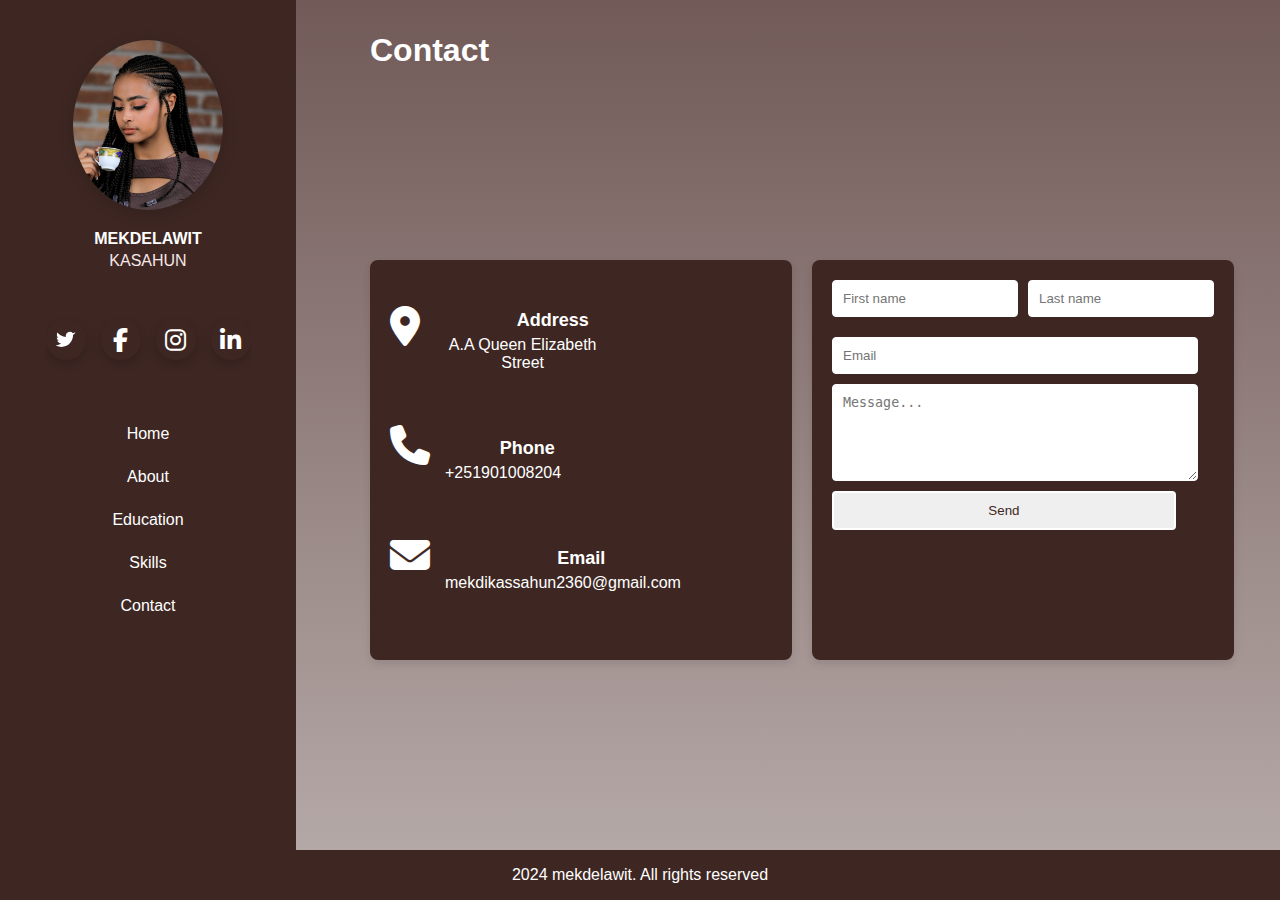
<file: contact.html>
<!DOCTYPE html>
<html lang="en">
  <head>
    <meta charset="UTF-8" />
    <meta name="viewport" content="width=device-width, initial-scale=1.0" />
    <title>Mekdelawit Kassahun</title>
    <link
      href="https://cdnjs.cloudflare.com/ajax/libs/font-awesome/5.15.4/css/all.min.css"
      rel="stylesheet"
    />
    <link
      href="https://cdnjs.cloudflare.com/ajax/libs/font-awesome/6.5.1/css/all.min.css"
      rel="stylesheet"
    />

    <link rel="stylesheet" href="css/contact.css" />
  </head>
  <body>
    <!-- Header Section -->
    <header>
      <div class="menu-icon" onclick="toggleMenu()">&#9776;</div>
      <div class="sidebar">
        <div class="profile-card">
          <img
            src="images/mekdelawit.JPG"
            alt="Profile Picture"
            class="profile-image"
          />
          <h2 class="name">MEKDELAWIT</h2>
          <p class="title">KASAHUN</p>

          <div class="social-links">
            <a
              href="https://x.com/Mekdelawit94482?t=7dlkMB_555irTnZ4sahJRQ&s=09"
              target="_blank"
            >
              <svg
                xmlns="http://www.w3.org/2000/svg"
                width="20"
                height="20"
                viewBox="0 0 24 24"
                fill="currentColor"
              >
                <path
                  d="M24 4.557c-.883.392-1.83.656-2.828.775a4.93 4.93 0 0 0 2.165-2.723c-.95.555-2 .959-3.127 1.184a4.916 4.916 0 0 0-8.384 4.482c-4.083-.205-7.699-2.16-10.124-5.134a4.822 4.822 0 0 0-.666 2.475c0 1.708.87 3.215 2.188 4.096a4.9 4.9 0 0 1-2.229-.616c-.054 1.609 1.13 3.118 2.797 3.444a4.935 4.935 0 0 1-2.224.084c.63 1.966 2.445 3.397 4.6 3.437a9.868 9.868 0 0 1-6.102 2.104c-.396 0-.787-.023-1.17-.067a13.963 13.963 0 0 0 7.548 2.212c9.055 0 14.01-7.496 14.01-13.986 0-.21-.005-.42-.014-.63A10.025 10.025 0 0 0 24 4.557z"
                />
              </svg>
            </a>
            <a
              href="https://www.facebook.com/profile.php?id=100091727241203"
              target="_blank"
              ><i class="fab fa-facebook-f"></i
            ></a>
            <a
              href="https://www.instagram.com/_mekdikassahun_?igsh=MWJpOWY5c3RpOHF4NQ=="
              target="_blank"
              ><i class="fab fa-instagram"></i
            ></a>
            <a
              href="https://www.linkedin.com/in/mekdelawit-kassahun-nahusenai-25361b29a?utm_source=share&utm_campaign=share_via&utm_content=profile&utm_medium=android_app"
              target="_blank"
              ><i class="fab fa-linkedin-in"></i
            ></a>
          </div>
        </div>

        <nav class="sidebar-nav">
          <ul>
            <li><a href="index.html">Home</a></li>
            <li><a href="about.html">About</a></li>
            <li><a href="education.html">Education</a></li>
            <li><a href="skills.html">Skills</a></li>
            <li><a href="contact.html">Contact</a></li>
          </ul>
        </nav>
      </div>

    <div class="main-content">
      <div class="contact-container">
        <div class="contact-page">
          <h2>Contact</h2>
          <div class="icon">
            <i class="fas fa-map-marker-alt"></i>
            <div>
              <p class="label">Address</p>
              <p>A.A Queen Elizabeth Street</p>
            </div>
          </div>
          <br />
          <br />
          <div class="icon">
            <i class="fas fa-phone"></i>
            <div>
              <p class="label">Phone</p>
              <p>+251901008204</p>
            </div>
          </div>
          <br />
          <br />
          <div class="icon">
            <i class="fas fa-envelope"></i>
            <div>
              <p class="label">Email</p>
              <p>mekdikassahun2360@gmail.com</p>
            </div>
          </div>
        </div>

        <div class="contact-form">
          <form id="contactForm" onsubmit="showPopup(event)">
            <div class="form-group">
              <input type="text" placeholder="First name" required />
              <input type="text" placeholder="Last name" required />
            </div>
            <input type="email" placeholder="Email" required />
            <textarea placeholder="Message..." rows="5" required></textarea>
            <button type="submit">Send</button>
          </form>
        </div>
      </div>
    </div>

    <!-- Success Popup -->
    <div id="popupMessage" class="popup">
      <div class="popup-content">
        <p>Message Sent Successfully!</p>
        <button onclick="closePopup()">Close</button>
      </div>
    </div>
    <footer>
  <p>2024 mekdelawit. All rights reserved</p>
    </footer> 
    </header>


    </header>

    <script>
      function toggleMenu() {
        const sidebar = document.querySelector(".sidebar");
        sidebar.classList.toggle("active");
      }

      function showPopup(event) {
        event.preventDefault(); // Prevent the form from submitting
        const popup = document.getElementById("popupMessage");
        popup.style.display = "block";
      }

      function closePopup() {
        const popup = document.getElementById("popupMessage");
        popup.style.display = "none";
      }
    </script>

    <style>
      .popup {
        display: none;
        position: fixed;
        top: 0;
        left: 0;
        width: 20%;
        height: 5%;
        background-color: #3e2723;
        justify-content: center;
        align-items: center;
        margin-top: 300px;
        margin-left: 900px;
      }

      .popup-content {
        background-color: rgb(255, 253, 253);
        padding: 20px;
        border-radius: 5px;
        text-align: center;
        color: #3e2723;
      }

      .popup button {
        margin-top: 10px;
        padding: 10px 20px;
        border: none;
        background-color: #3e2723;
        color: white;
        cursor: pointer;
        border-radius: 5px;
      }

      /* Mobile View */
      @media (max-width: 768px) {
        .popup {
          width: 80%;
          height: auto;
          margin-left: 10%;
          margin-top: 150px;
        }

        .popup-content {
          padding: 15px;
          font-size: 14px;
        }

        .popup button {
          padding: 8px 16px;
        }
      }

      /* Extra small screens (portrait phones, less than 480px) */
      @media (max-width: 480px) {
        .popup {
          width: 90%;
          margin-left: 5%;
          margin-top: 400px;
        }

        .popup-content {
          padding: 10px;
          font-size: 12px;
        }

        .popup button {
          padding: 6px 14px;
        }
      }
    </style>
  </body>
</html>
</file>
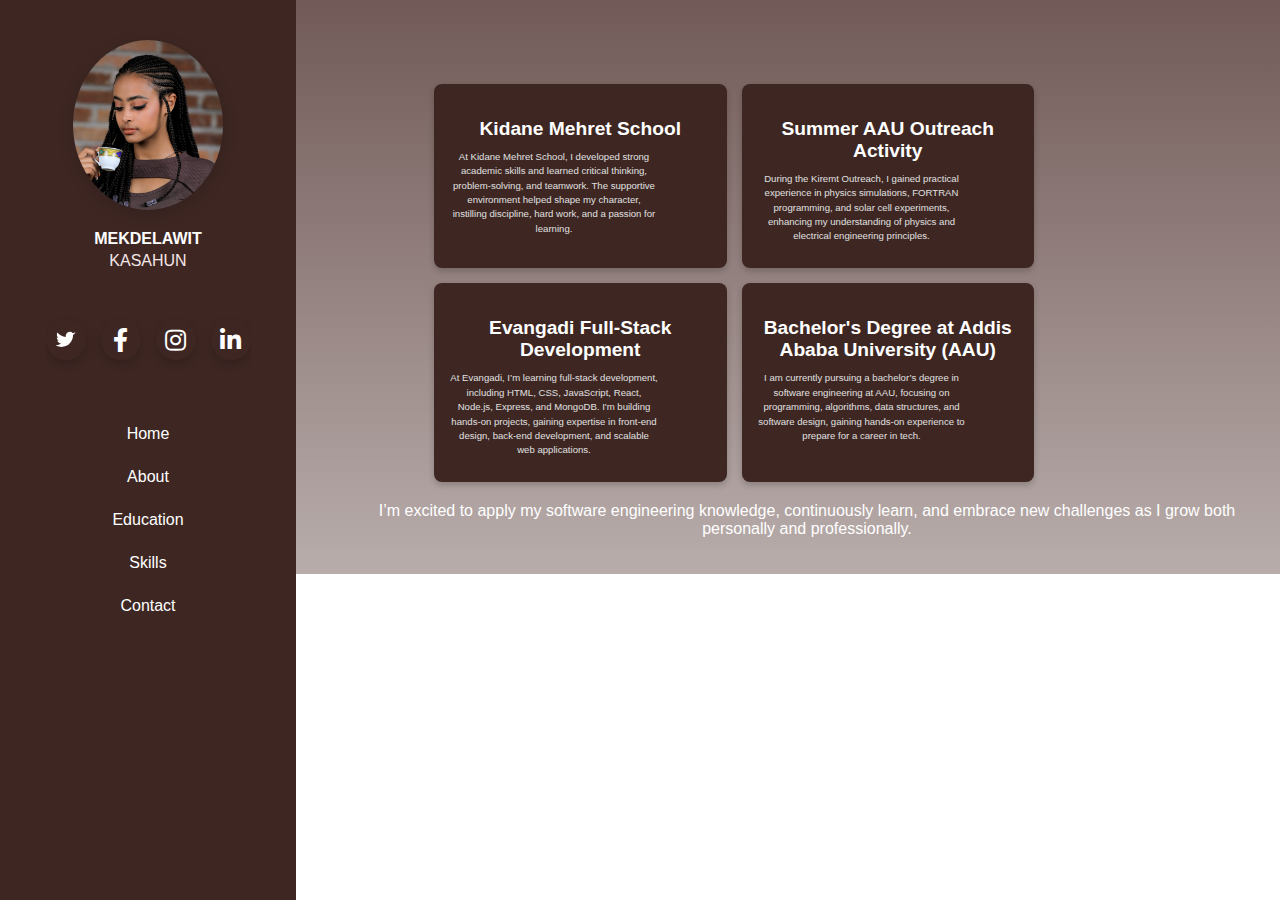
<file: education.html>
<!DOCTYPE html>
<html lang="en">
  <head>
    <meta charset="UTF-8" />
    <meta name="viewport" content="width=device-width, initial-scale=1.0" />
    <title>Mekdelawit Kassahun</title>
    <link
      href="https://cdnjs.cloudflare.com/ajax/libs/font-awesome/5.15.4/css/all.min.css"
      rel="stylesheet"
    />
    <link rel="stylesheet" href="css/education.css" />
  </head>
  <body>
    <!-- Header Section -->
    <header>
      <div class="menu-icon" onclick="toggleMenu()">&#9776;</div>
      <div class="sidebar">
        <div class="profile-card">
          <img
            src="images/mekdelawit.JPG"
            alt="Profile Picture"
            class="profile-image"
          />
          <h2 class="name">MEKDELAWIT</h2>
          <p class="title">KASAHUN</p>

          <div class="social-links">
            <a
              href="https://x.com/Mekdelawit94482?t=7dlkMB_555irTnZ4sahJRQ&s=09"
              target="_blank"
              target="_blank"
            >
              <svg
                xmlns="http://www.w3.org/2000/svg"
                width="20"
                height="20"
                viewBox="0 0 24 24"
                fill="currentColor"
              >
                <path
                  d="M24 4.557c-.883.392-1.83.656-2.828.775a4.93 4.93 0 0 0 2.165-2.723c-.95.555-2 .959-3.127 1.184a4.916 4.916 0 0 0-8.384 4.482c-4.083-.205-7.699-2.16-10.124-5.134a4.822 4.822 0 0 0-.666 2.475c0 1.708.87 3.215 2.188 4.096a4.9 4.9 0 0 1-2.229-.616c-.054 1.609 1.13 3.118 2.797 3.444a4.935 4.935 0 0 1-2.224.084c.63 1.966 2.445 3.397 4.6 3.437a9.868 9.868 0 0 1-6.102 2.104c-.396 0-.787-.023-1.17-.067a13.963 13.963 0 0 0 7.548 2.212c9.055 0 14.01-7.496 14.01-13.986 0-.21-.005-.42-.014-.63A10.025 10.025 0 0 0 24 4.557z"
                />
              </svg>
            </a>
            <a
              href="https://www.facebook.com/profile.php?id=100091727241203"
              target="_blank"
              target="_blank"
              ><i class="fab fa-facebook-f"></i
            ></a>
            <a
              href="https://www.instagram.com/_mekdikassahun_?igsh=MWJpOWY5c3RpOHF4NQ=="
              target="_blank"
              ><i class="fab fa-instagram"></i
            ></a>
            <a
              href="https://www.linkedin.com/in/mekdelawit-kassahun-nahusenai-25361b29a?utm_source=share&utm_campaign=share_via&utm_content=profile&utm_medium=android_app"
              target="_blank"
              ><i class="fab fa-linkedin-in"></i
            ></a>
          </div>
        </div>

        <nav class="sidebar-nav">
          <ul>
            <li><a href="index.html">Home</a></li>
            <li><a href="about.html">About</a></li>
            <li><a href="education.html">Education</a></li>
            <li><a href="skills.html">Skills</a></li>
            <li><a href="contact.html">Contact</a></li>
          </ul>
        </nav>
      </div>

      <div class="main-content">
        <h2>Education</h2>

        <div class="education-page">
          <div class="education-card">
            <h3>Kidane Mehret School</h3>
            <p>
              At Kidane Mehret School, I developed strong academic skills and
              learned critical thinking, problem-solving, and teamwork. The
              supportive environment helped shape my character, instilling
              discipline, hard work, and a passion for learning.
            </p>
          </div>

          <div class="education-card">
            <h3>Summer AAU Outreach Activity</h3>
            <p>
              During the Kiremt Outreach, I gained practical experience in
              physics simulations, FORTRAN programming, and solar cell
              experiments, enhancing my understanding of physics and electrical
              engineering principles.
            </p>
          </div>

          <div class="education-card">
            <h3>Evangadi Full-Stack Development</h3>
            <p>
              At Evangadi, I’m learning full-stack development, including HTML,
              CSS, JavaScript, React, Node.js, Express, and MongoDB. I'm
              building hands-on projects, gaining expertise in front-end design,
              back-end development, and scalable web applications.
            </p>
          </div>

          <div class="education-card">
            <h3>Bachelor's Degree at Addis Ababa University (AAU)</h3>
            <p>
              I am currently pursuing a bachelor’s degree in software
              engineering at AAU, focusing on programming, algorithms, data
              structures, and software design, gaining hands-on experience to
              prepare for a career in tech.
            </p>
          </div>
        </div>

        <p class="education-summary">
          I’m excited to apply my software engineering knowledge, continuously
          learn, and embrace new challenges as I grow both personally and
          professionally.
        </p>
      </div>
    </header>

    <script>
      function toggleMenu() {
        const sidebar = document.querySelector(".sidebar");
        sidebar.classList.toggle("active");
      }
    </script>
  </body>
</html>
</file>
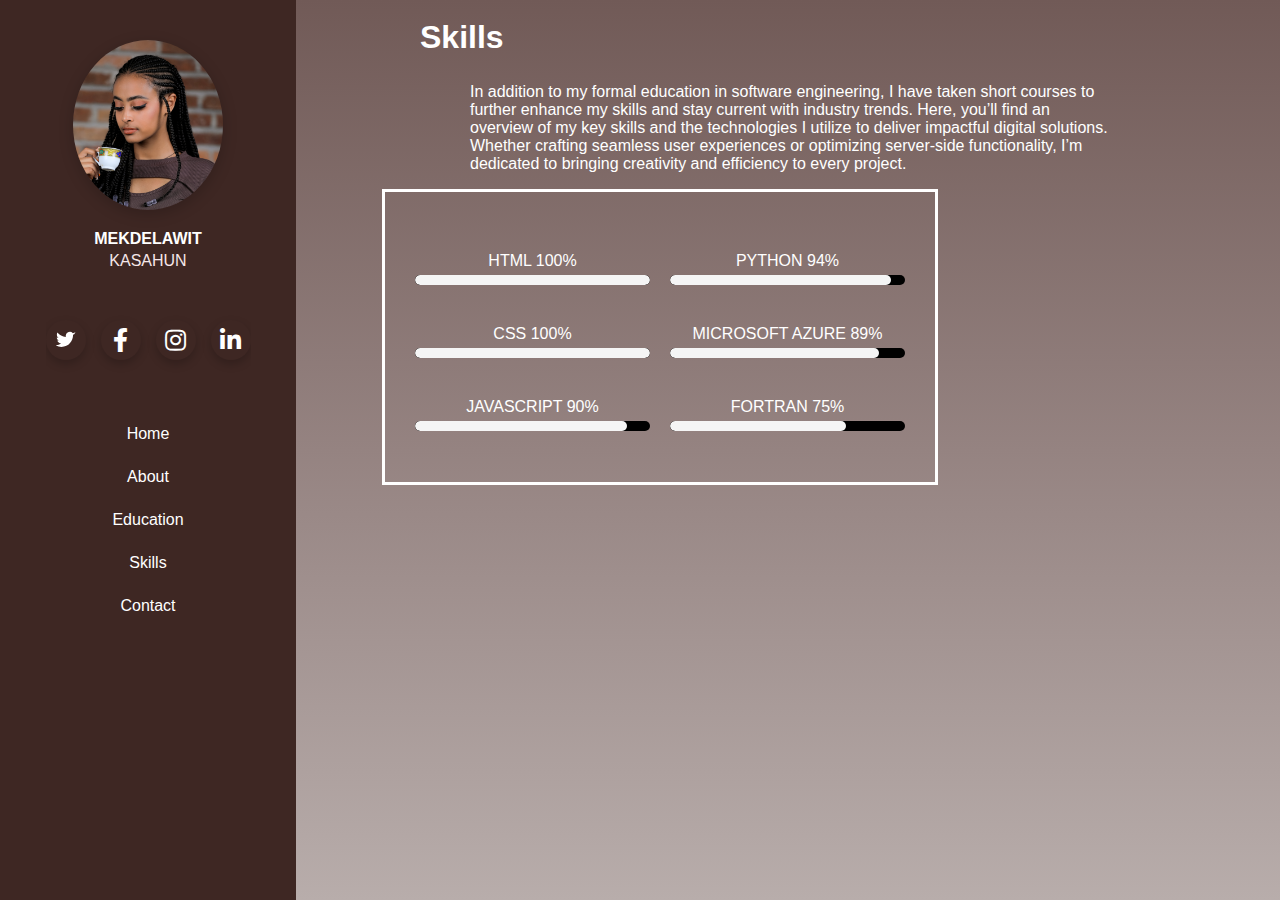
<file: skills.html>
<!DOCTYPE html>
<html lang="en">
  <head>
    <meta charset="UTF-8" />
    <meta name="viewport" content="width=device-width, initial-scale=1.0" />
    <title>Mekdelawit Kassahun</title>
    <link
      href="https://cdnjs.cloudflare.com/ajax/libs/font-awesome/5.15.4/css/all.min.css"
      rel="stylesheet"
    />
    <link rel="stylesheet" href="css/skills.css" />
  </head>
  <body>
    <!-- Header Section -->
    <header>
      <div class="menu-icon" onclick="toggleMenu()">&#9776;</div>
      <div class="sidebar">
        <div class="profile-card">
          <img
            src="images/mekdelawit.JPG"
            alt="Profile Picture"
            class="profile-image"
          />
          <h2 class="name">MEKDELAWIT</h2>
          <p class="title">KASAHUN</p>

          <div class="social-links">
            <a
              href="https://x.com/Mekdelawit94482?t=7dlkMB_555irTnZ4sahJRQ&s=09"
              target="_blank"
              target="_blank"
            >
              <svg
                xmlns="http://www.w3.org/2000/svg"
                width="20"
                height="20"
                viewBox="0 0 24 24"
                fill="currentColor"
              >
                <path
                  d="M24 4.557c-.883.392-1.83.656-2.828.775a4.93 4.93 0 0 0 2.165-2.723c-.95.555-2 .959-3.127 1.184a4.916 4.916 0 0 0-8.384 4.482c-4.083-.205-7.699-2.16-10.124-5.134a4.822 4.822 0 0 0-.666 2.475c0 1.708.87 3.215 2.188 4.096a4.9 4.9 0 0 1-2.229-.616c-.054 1.609 1.13 3.118 2.797 3.444a4.935 4.935 0 0 1-2.224.084c.63 1.966 2.445 3.397 4.6 3.437a9.868 9.868 0 0 1-6.102 2.104c-.396 0-.787-.023-1.17-.067a13.963 13.963 0 0 0 7.548 2.212c9.055 0 14.01-7.496 14.01-13.986 0-.21-.005-.42-.014-.63A10.025 10.025 0 0 0 24 4.557z"
                />
              </svg>
            </a>
            <a
              href="https://www.facebook.com/profile.php?id=100091727241203"
              target="_blank"
              target="_blank"
              ><i class="fab fa-facebook-f"></i
            ></a>
            <a
              href="https://www.instagram.com/_mekdikassahun_?igsh=MWJpOWY5c3RpOHF4NQ=="
              target="_blank"
              ><i class="fab fa-instagram"></i
            ></a>
            <a
              href="https://www.linkedin.com/in/mekdelawit-kassahun-nahusenai-25361b29a?utm_source=share&utm_campaign=share_via&utm_content=profile&utm_medium=android_app"
              target="_blank"
              ><i class="fab fa-linkedin-in"></i
            ></a>
          </div>
        </div>

        <nav class="sidebar-nav">
          <ul>
            <li><a href="index.html">Home</a></li>
            <li><a href="about.html">About</a></li>
            <li><a href="education.html">Education</a></li>
            <li><a href="skills.html">Skills</a></li>
            <li><a href="contact.html">Contact</a></li>
          </ul>
        </nav>
      </div>

      <div class="main-content">
        <h2>Skills</h2>
        <p class="skil-p">
          In addition to my formal education in software engineering, I have
          taken short courses to further enhance my skills and stay current with
          industry trends. Here, you’ll find an overview of my key skills and
          the technologies I utilize to deliver impactful digital solutions.
          Whether crafting seamless user experiences or optimizing server-side
          functionality, I’m dedicated to bringing creativity and efficiency to
          every project.
        </p>

        <div class="skills-container">
          <div class="skills-column">
            <div class="skill">
              <span class="skill-name">HTML</span>
              <span class="percentage">100%</span>
              <div class="skill-bar">
                <div class="skill-progress" style="width: 100%"></div>
              </div>
            </div>
            <div class="skill">
              <span class="skill-name">CSS</span>
              <span class="percentage">100%</span>

              <div class="skill-bar">
                <div class="skill-progress" style="width: 100%"></div>
              </div>
            </div>
            <div class="skill">
              <span class="skill-name">JAVASCRIPT</span>
              <span class="percentage">90%</span>
              <div class="skill-bar">
                <div class="skill-progress" style="width: 90%"></div>
              </div>
            </div>
          </div>

          <div class="skills-column">
            <div class="skill">
              <span class="skill-name">PYTHON</span>
              <span class="percentage">94%</span>
              <div class="skill-bar">
                <div class="skill-progress" style="width: 94%"></div>
              </div>
            </div>
            <div class="skill">
              <span class="skill-name">MICROSOFT AZURE</span>
              <span class="percentage">89%</span>
              <div class="skill-bar">
                <div class="skill-progress" style="width: 89%"></div>
              </div>
            </div>
            <div class="skill">
              <span class="skill-name">FORTRAN</span>
              <span class="percentage">75%</span>
              <div class="skill-bar">
                <div class="skill-progress" style="width: 75%"></div>
              </div>
            </div>
          </div>
        </div>
      </div>
    </header>

    <script>
      function toggleMenu() {
        const sidebar = document.querySelector(".sidebar");
        sidebar.classList.toggle("active");
      }
    </script>
  </body>
</html>
</file>
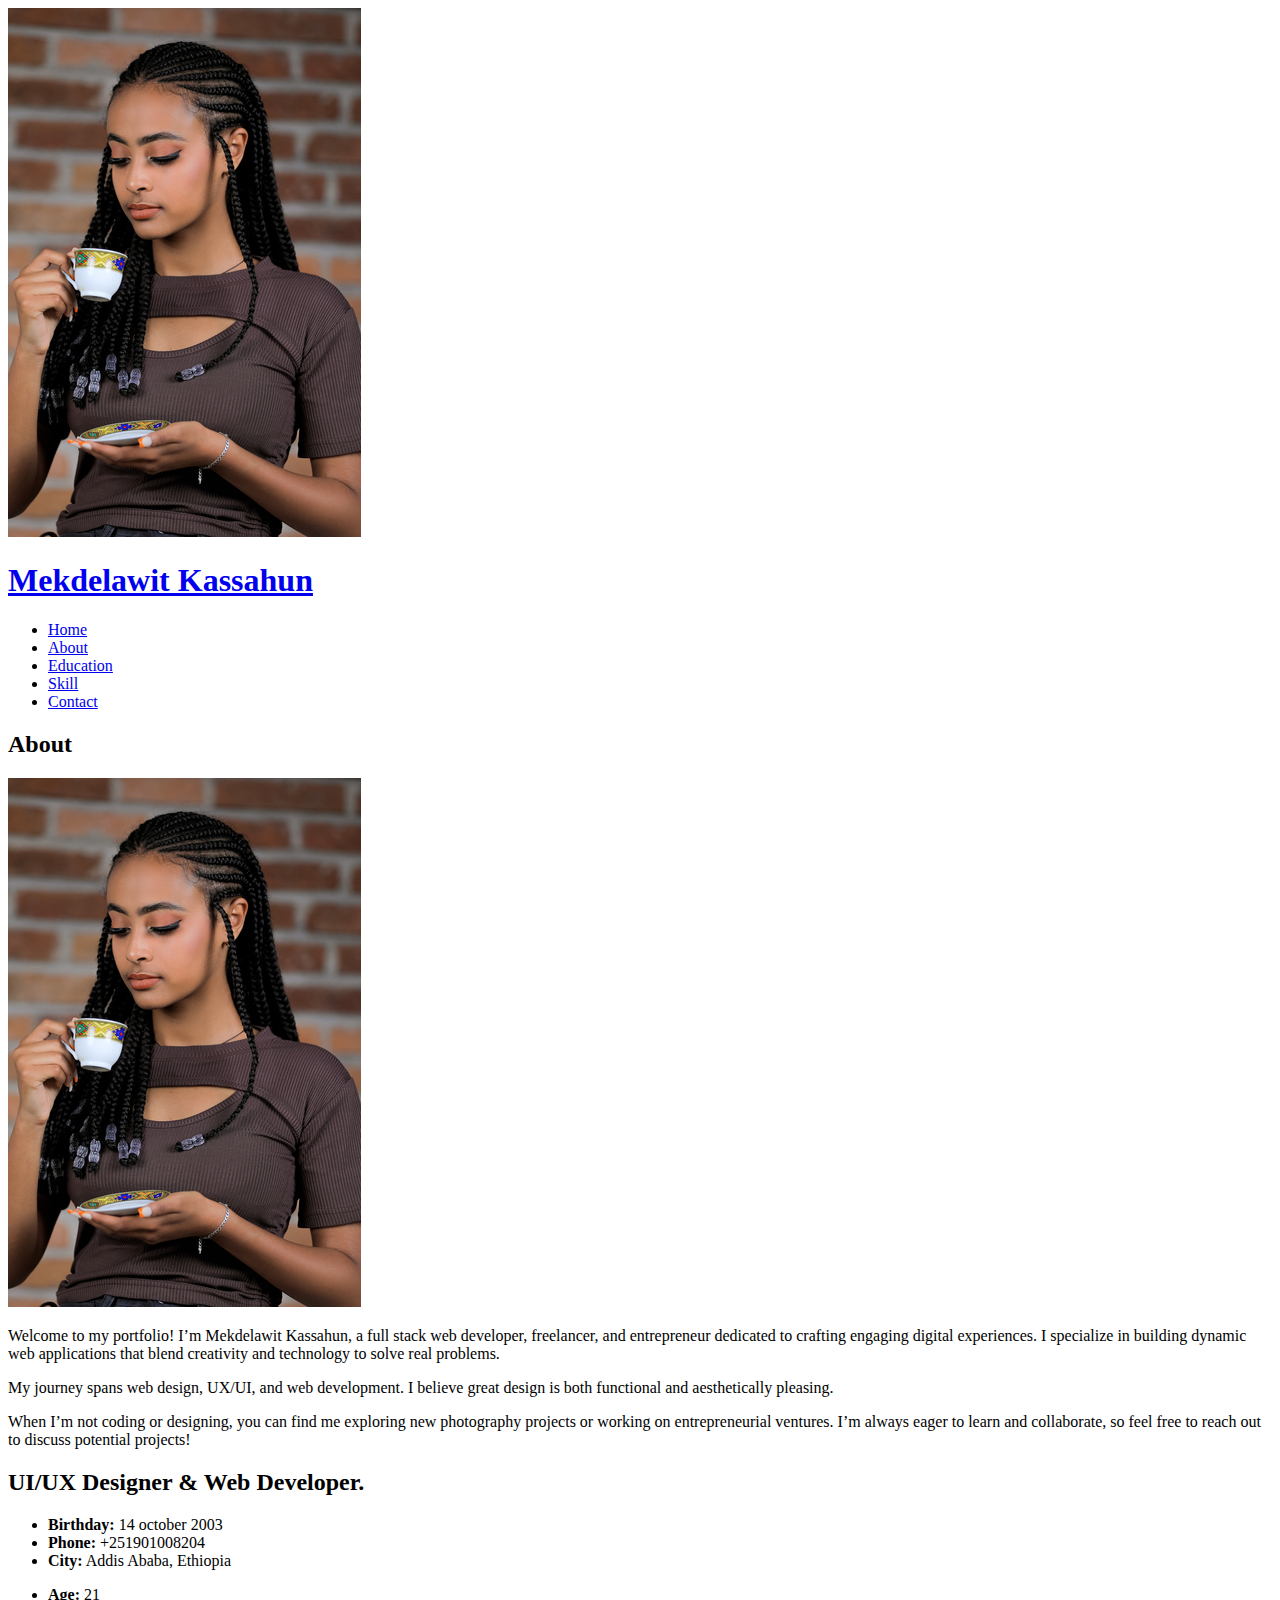
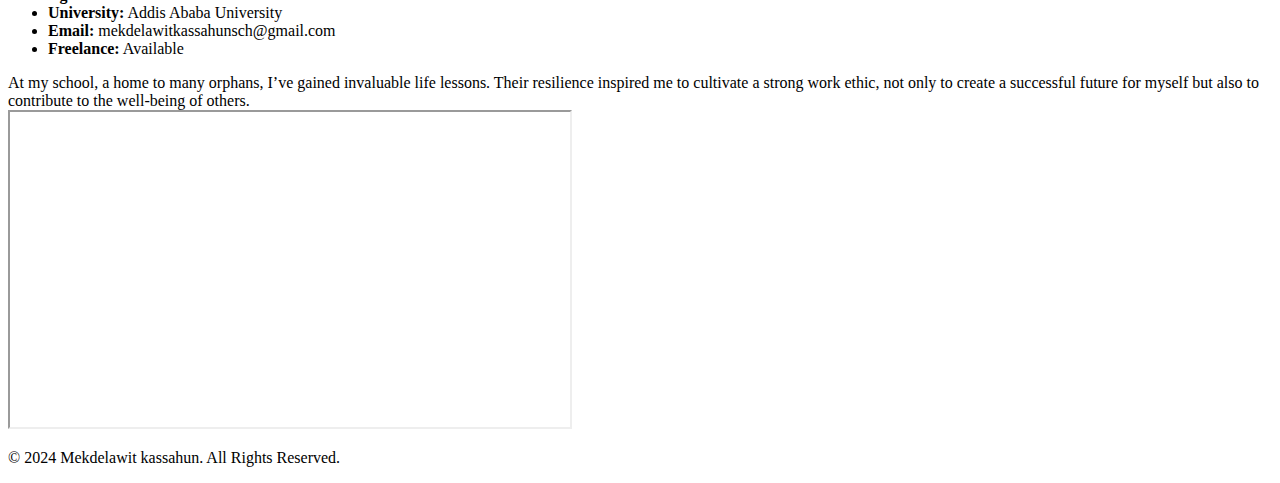
<file: src/about.html>
<!DOCTYPE html>
<html lang="en">
  <head>
    <meta charset="UTF-8" />
    <meta name="viewport" content="width=device-width, initial-scale=1.0" />
    <title>Document</title>
    <!-- Favicons -->
    <link href="assets/img/favicon.png" rel="icon" />
    <link href="assets/img/apple-touch-icon.png" rel="apple-touch-icon" />

    <!-- Fonts -->
    <link href="https://fonts.googleapis.com" rel="preconnect" />
    <link href="https://fonts.gstatic.com" rel="preconnect" crossorigin />
    <link
      href="https://fonts.googleapis.com/css2?family=Roboto:ital,wght@0,100;0,300;0,400;0,500;0,700;0,900;1,100;1,300;1,400;1,500;1,700;1,900&family=Poppins:ital,wght@0,100;0,200;0,300;0,400;0,500;0,600;0,700;0,800;0,900;1,100;1,200;1,300;1,400;1,500;1,600;1,700;1,800;1,900&family=Raleway:ital,wght@0,100;0,200;0,300;0,400;0,500;0,600;0,700;0,800;0,900;1,100;1,200;1,300;1,400;1,500;1,600;1,700;1,800;1,900&display=swap"
      rel="stylesheet"
    />
  </head>
  <body>
    <header>
      <div>
        <img src="./images/mekd2.jpg" alt="" />
      </div>

      <a href=" ">
        <h1>Mekdelawit Kassahun</h1>
      </a>

      <div>
        <a href="https://x.com/Mekdelawit94482?t=7dlkMB_555irTnZ4sahJRQ&s=09">
          <i></i>
        </a>
        <a href="https://www.facebook.com/profile.php?id=100091727241203">
          <i></i>
        </a>
        <a
          href="https://www.instagram.com/_mekdikassahun_?igsh=MWJpOWY5c3RpOHF4NQ=="
        >
          <i></i>
        </a>
        <a
          href="https://www.linkedin.com/in/mekdelawit-kassahun-nahusenai-25361b29a?utm_source=share&utm_campaign=share_via&utm_content=profile&utm_medium=android_app"
        >
          <i></i>
        </a>
      </div>

      <nav>
        <ul>
          <li>
            <a href="./home.html"><i></i>Home</a>
          </li>
          <li>
            <a href="./about.html"><i></i> About</a>
          </li>
          <li>
            <a href="./education.html"><i></i>Education</a>
          </li>
          <li>
            <a href="./skill.html"><i></i> Skill</a>
          </li>
          <li>
            <a href="./contact.html"><i></i> Contact</a>
          </li>
        </ul>
      </nav>
    </header>
    <main class="main">
      <section>
        <div>
          <h2>About</h2>
          <div>
            <img src="./images/mekd2.jpg" alt="" />
            <p>
              Welcome to my portfolio! I’m Mekdelawit Kassahun, a full stack web
              developer, freelancer, and entrepreneur dedicated to crafting
              engaging digital experiences. I specialize in building dynamic web
              applications that blend creativity and technology to solve real
              problems.
            </p>
            <p>
              My journey spans web design, UX/UI, and web development. I believe
              great design is both functional and aesthetically pleasing.
            </p>
            <p>
              When I’m not coding or designing, you can find me exploring new
              photography projects or working on entrepreneurial ventures. I’m
              always eager to learn and collaborate, so feel free to reach out
              to discuss potential projects!
            </p>
          </div>

          <div>
            <div>
              <h2>UI/UX Designer &amp; Web Developer.</h2>
              <div>
                <div>
                  <ul>
                    <li>
                      <i></i>
                      <strong>Birthday:</strong> <span>14 october 2003</span>
                    </li>
                    <li>
                      <i></i>
                      <strong>Phone:</strong> <span>+251901008204</span>
                    </li>
                    <li>
                      <i></i>
                      <strong>City:</strong> <span>Addis Ababa, Ethiopia</span>
                    </li>
                  </ul>
                </div>
                <div>
                  <ul>
                    <li>
                      <i></i> <strong>Age:</strong>
                      <span>21</span>
                    </li>
                    <li>
                      <i></i>
                      <strong>University:</strong>
                      <span>Addis Ababa University</span>
                    </li>
                    <li>
                      <i></i>
                      <strong>Email:</strong>
                      <span>mekdelawitkassahunsch@gmail.com</span>
                    </li>
                    <li>
                      <i></i>
                      <strong>Freelance:</strong> <span>Available</span>
                    </li>
                  </ul>
                </div>
              </div>
              <div>
                At my school, a home to many orphans, I’ve gained invaluable
                life lessons. Their resilience inspired me to cultivate a strong
                work ethic, not only to create a successful future for myself
                but also to contribute to the well-being of others.
              </div>
              <div>
                <iframe
                  width="560"
                  height="315"
                  src="https://www.youtube.com/embed/F7Ygp9bzxR0?si=FjIa8WvbrcqCuhZs"
                  title="YouTube video player"
                  allow="accelerometer; autoplay; clipboard-write; encrypted-media; gyroscope; picture-in-picture; web-share"
                  referrerpolicy="strict-origin-when-cross-origin"
                  allowfullscreen
                ></iframe>
              </div>
            </div>
          </div>
        </div>
      </section>
      <footer>
        <div>
          <div>
            <p>© 2024 Mekdelawit kassahun. All Rights Reserved.</p>
          </div>
        </div>
      </footer>
    </main>
  </body>
</html>
</file>
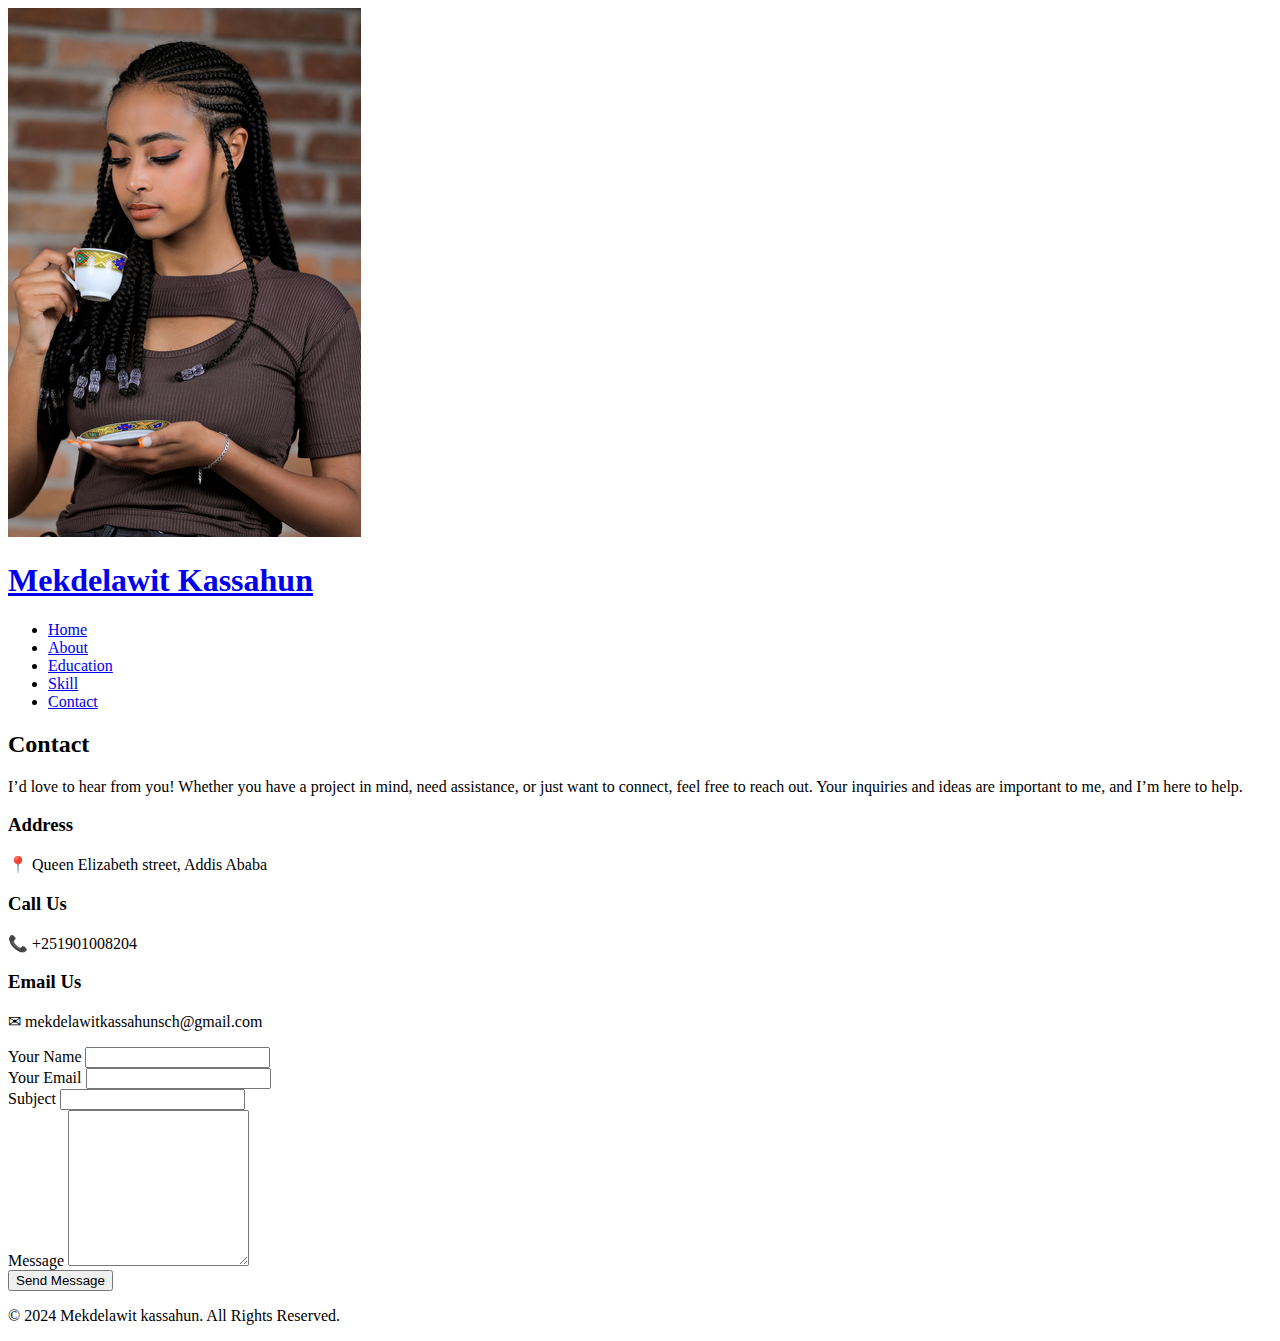
<file: src/contact.html>
<!DOCTYPE html>
<html lang="en">
  <head>
    <meta charset="UTF-8" />
    <meta name="viewport" content="width=device-width, initial-scale=1.0" />
    <title>Document</title>
    <!-- Favicons -->
    <link href="assets/img/favicon.png" rel="icon" />
    <link href="assets/img/apple-touch-icon.png" rel="apple-touch-icon" />

    <!-- Fonts -->
    <link href="https://fonts.googleapis.com" rel="preconnect" />
    <link href="https://fonts.gstatic.com" rel="preconnect" crossorigin />
    <link
      href="https://fonts.googleapis.com/css2?family=Roboto:ital,wght@0,100;0,300;0,400;0,500;0,700;0,900;1,100;1,300;1,400;1,500;1,700;1,900&family=Poppins:ital,wght@0,100;0,200;0,300;0,400;0,500;0,600;0,700;0,800;0,900;1,100;1,200;1,300;1,400;1,500;1,600;1,700;1,800;1,900&family=Raleway:ital,wght@0,100;0,200;0,300;0,400;0,500;0,600;0,700;0,800;0,900;1,100;1,200;1,300;1,400;1,500;1,600;1,700;1,800;1,900&display=swap"
      rel="stylesheet"
    />
  </head>
  <body>
    <header>
      <div>
        <img src="./images/mekd2.jpg" alt="" />
      </div>

      <a href=" ">
        <h1>Mekdelawit Kassahun</h1>
      </a>

      <div>
        <a href="https://x.com/Mekdelawit94482?t=7dlkMB_555irTnZ4sahJRQ&s=09">
          <i></i>
        </a>
        <a href="https://www.facebook.com/profile.php?id=100091727241203">
          <i></i>
        </a>
        <a
          href="https://www.instagram.com/_mekdikassahun_?igsh=MWJpOWY5c3RpOHF4NQ=="
        >
          <i></i>
        </a>
        <a
          href="https://www.linkedin.com/in/mekdelawit-kassahun-nahusenai-25361b29a?utm_source=share&utm_campaign=share_via&utm_content=profile&utm_medium=android_app"
        >
          <i></i>
        </a>
      </div>

      <nav>
        <ul>
          <li>
            <a href="./home.html"><i></i>Home</a>
          </li>
          <li>
            <a href="./about.html"><i></i> About</a>
          </li>
          <li>
            <a href="./education.html"><i></i>Education</a>
          </li>
          <li>
            <a href="./skill.html"><i></i> Skill</a>
          </li>
          <li>
            <a href="./contact.html"><i></i> Contact</a>
          </li>
        </ul>
      </nav>
    </header>
    <main class="main">
      <section>
        <div>
          <h2>Contact</h2>
          <p>
            I’d love to hear from you! Whether you have a project in mind, need
            assistance, or just want to connect, feel free to reach out. Your
            inquiries and ideas are important to me, and I’m here to help.
          </p>
        </div>

        <div>
          <div>
            <div>
              <div>
                <h3>Address</h3>
                <p>&#128205; Queen Elizabeth street, Addis Ababa</p>
              </div>
            </div>

            <div>
              <div>
                <h3>Call Us</h3>
                <p>&#x1F4DE; +251901008204</p>
              </div>
            </div>

            <div>
              <div>
                <h3>Email Us</h3>
                <p>&#9993; mekdelawitkassahunsch@gmail.com</p>
              </div>
            </div>
          </div>

          <div>
            <form action="forms/contact.php" method="post">
              <div>
                <div>
                  <label>Your Name</label>
                  <input type="text" name="name" required />
                </div>

                <div>
                  <label>Your Email</label>
                  <input type="email" name="email" required />
                </div>

                <div>
                  <label>Subject</label>
                  <input type="text" name="subject" required />
                </div>

                <div>
                  <label>Message</label>
                  <textarea name="message" rows="10" required></textarea>
                </div>

                <div>
                  <button type="submit">Send Message</button>
                </div>
              </div>
            </form>
          </div>
        </div>
      </section>

      <footer>
        <div>
          <div>
            <p>© 2024 Mekdelawit kassahun. All Rights Reserved.</p>
          </div>
        </div>
      </footer>
    </main>
  </body>
</html>
</file>
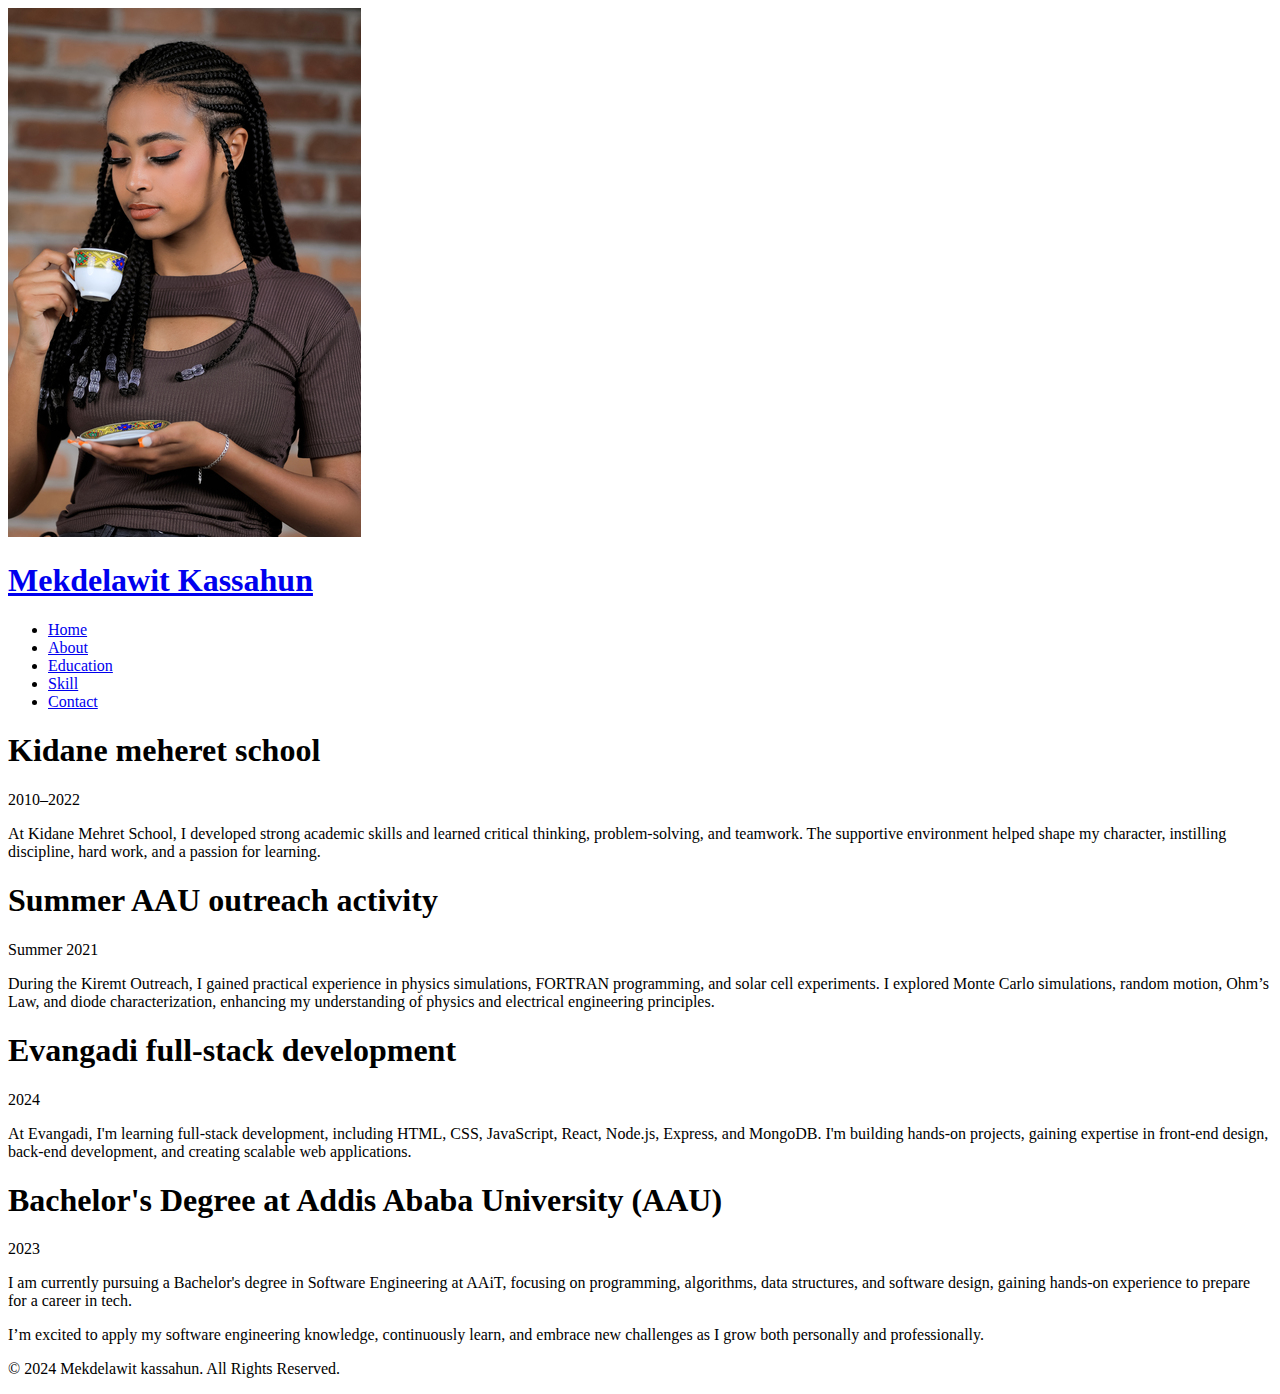
<file: src/education.html>
<!DOCTYPE html>
<html lang="en">
  <head>
    <meta charset="UTF-8" />
    <meta name="viewport" content="width=device-width, initial-scale=1.0" />
    <title>Document</title>
    <!-- Favicons -->
    <link href="assets/img/favicon.png" rel="icon" />
    <link href="assets/img/apple-touch-icon.png" rel="apple-touch-icon" />

    <!-- Fonts -->
    <link href="https://fonts.googleapis.com" rel="preconnect" />
    <link href="https://fonts.gstatic.com" rel="preconnect" crossorigin />
    <link
      href="https://fonts.googleapis.com/css2?family=Roboto:ital,wght@0,100;0,300;0,400;0,500;0,700;0,900;1,100;1,300;1,400;1,500;1,700;1,900&family=Poppins:ital,wght@0,100;0,200;0,300;0,400;0,500;0,600;0,700;0,800;0,900;1,100;1,200;1,300;1,400;1,500;1,600;1,700;1,800;1,900&family=Raleway:ital,wght@0,100;0,200;0,300;0,400;0,500;0,600;0,700;0,800;0,900;1,100;1,200;1,300;1,400;1,500;1,600;1,700;1,800;1,900&display=swap"
      rel="stylesheet"
    />
  </head>
  <body>
    <header>
      <div>
        <img src="./images/mekd2.jpg" alt="" />
      </div>

      <a href=" ">
        <h1>Mekdelawit Kassahun</h1>
      </a>

      <div class="social-links text-center">
        <a href="https://x.com/Mekdelawit94482?t=7dlkMB_555irTnZ4sahJRQ&s=09">
          <i></i>
        </a>
        <a href="https://www.facebook.com/profile.php?id=100091727241203">
          <i></i>
        </a>
        <a
          href="https://www.instagram.com/_mekdikassahun_?igsh=MWJpOWY5c3RpOHF4NQ=="
        >
          <i></i>
        </a>
        <a
          href="https://www.linkedin.com/in/mekdelawit-kassahun-nahusenai-25361b29a?utm_source=share&utm_campaign=share_via&utm_content=profile&utm_medium=android_app"
        >
          <i></i>
        </a>
      </div>

      <nav>
        <ul>
          <li>
            <a href="./home.html"><i></i>Home</a>
          </li>
          <li>
            <a href="./about.html"><i></i> About</a>
          </li>
          <li>
            <a href="./education.html"><i></i>Education</a>
          </li>
          <li>
            <a href="./skill.html"><i></i> Skill</a>
          </li>
          <li>
            <a href="./contact.html"><i></i> Contact</a>
          </li>
        </ul>
      </nav>
    </header>
    <main class="main">
      <section>
        <h1>Kidane meheret school</h1>
        <p><time datetime="2010-01-01">2010–2022</time></p>
        <p>
          At Kidane Mehret School, I developed strong academic skills and
          learned critical thinking, problem-solving, and teamwork. The
          supportive environment helped shape my character, instilling
          discipline, hard work, and a passion for learning.
        </p>
      </section>
      <section>
        <h1>Summer AAU outreach activity</h1>
        <p><time datetime="2021-08-01">Summer 2021</time></p>
        <p>
          During the Kiremt Outreach, I gained practical experience in physics
          simulations, FORTRAN programming, and solar cell experiments. I
          explored Monte Carlo simulations, random motion, Ohm’s Law, and diode
          characterization, enhancing my understanding of physics and electrical
          engineering principles.
        </p>
      </section>
      <section>
        <h1>Evangadi full-stack development</h1>
        <p><time datetime="2024-09-20">2024</time></p>
        <p>
          At Evangadi, I'm learning full-stack development, including HTML, CSS,
          JavaScript, React, Node.js, Express, and MongoDB. I'm building
          hands-on projects, gaining expertise in front-end design, back-end
          development, and creating scalable web applications.
        </p>
      </section>
      <section>
        <h1>Bachelor's Degree at Addis Ababa University (AAU)</h1>
        <p><time datetime="2023-01-01">2023</time></p>
        <p>
          I am currently pursuing a Bachelor's degree in Software Engineering at
          AAiT, focusing on programming, algorithms, data structures, and
          software design, gaining hands-on experience to prepare for a career
          in tech.
        </p>
      </section>
      <div>
        I’m excited to apply my software engineering knowledge, continuously
        learn, and embrace new challenges as I grow both personally and
        professionally.
      </div>
      <footer>
        <div>
          <div>
            <p>© 2024 Mekdelawit kassahun. All Rights Reserved.</p>
          </div>
        </div>
      </footer>
    </main>
  </body>
</html>
</file>
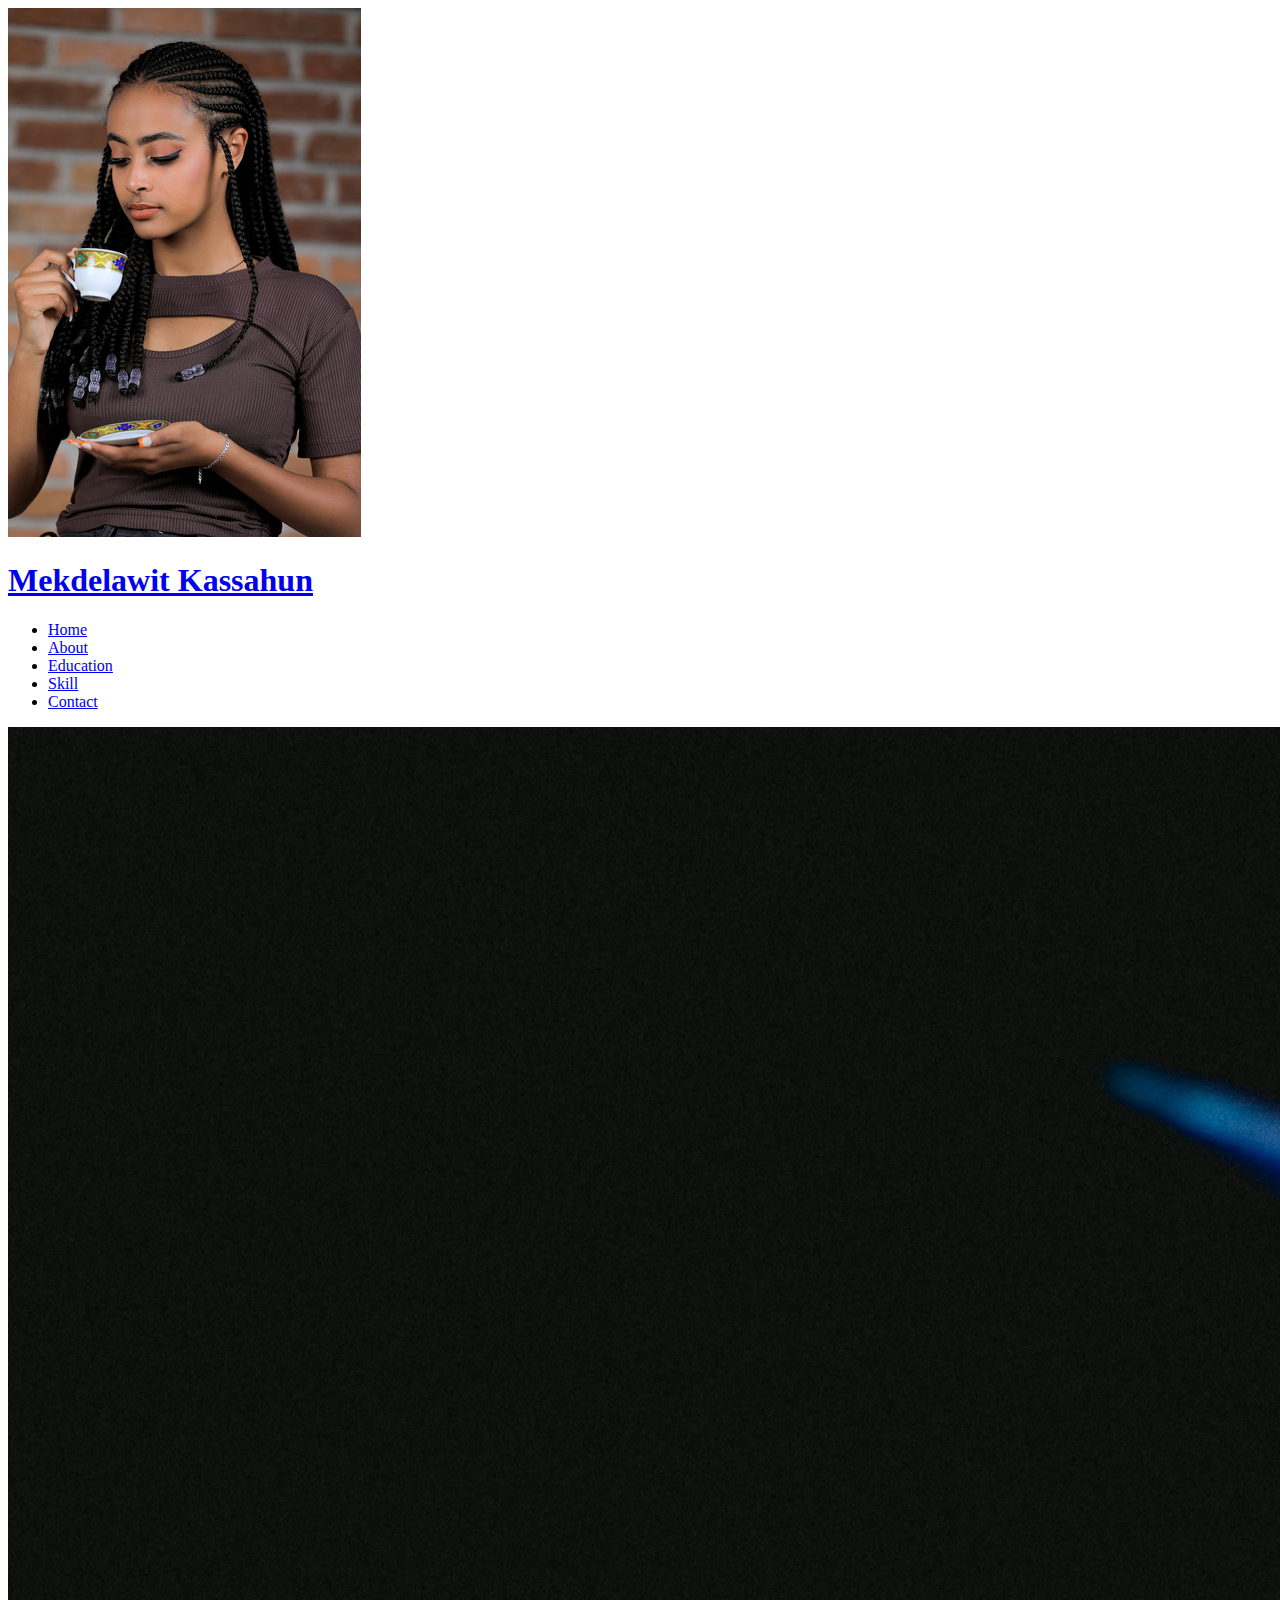
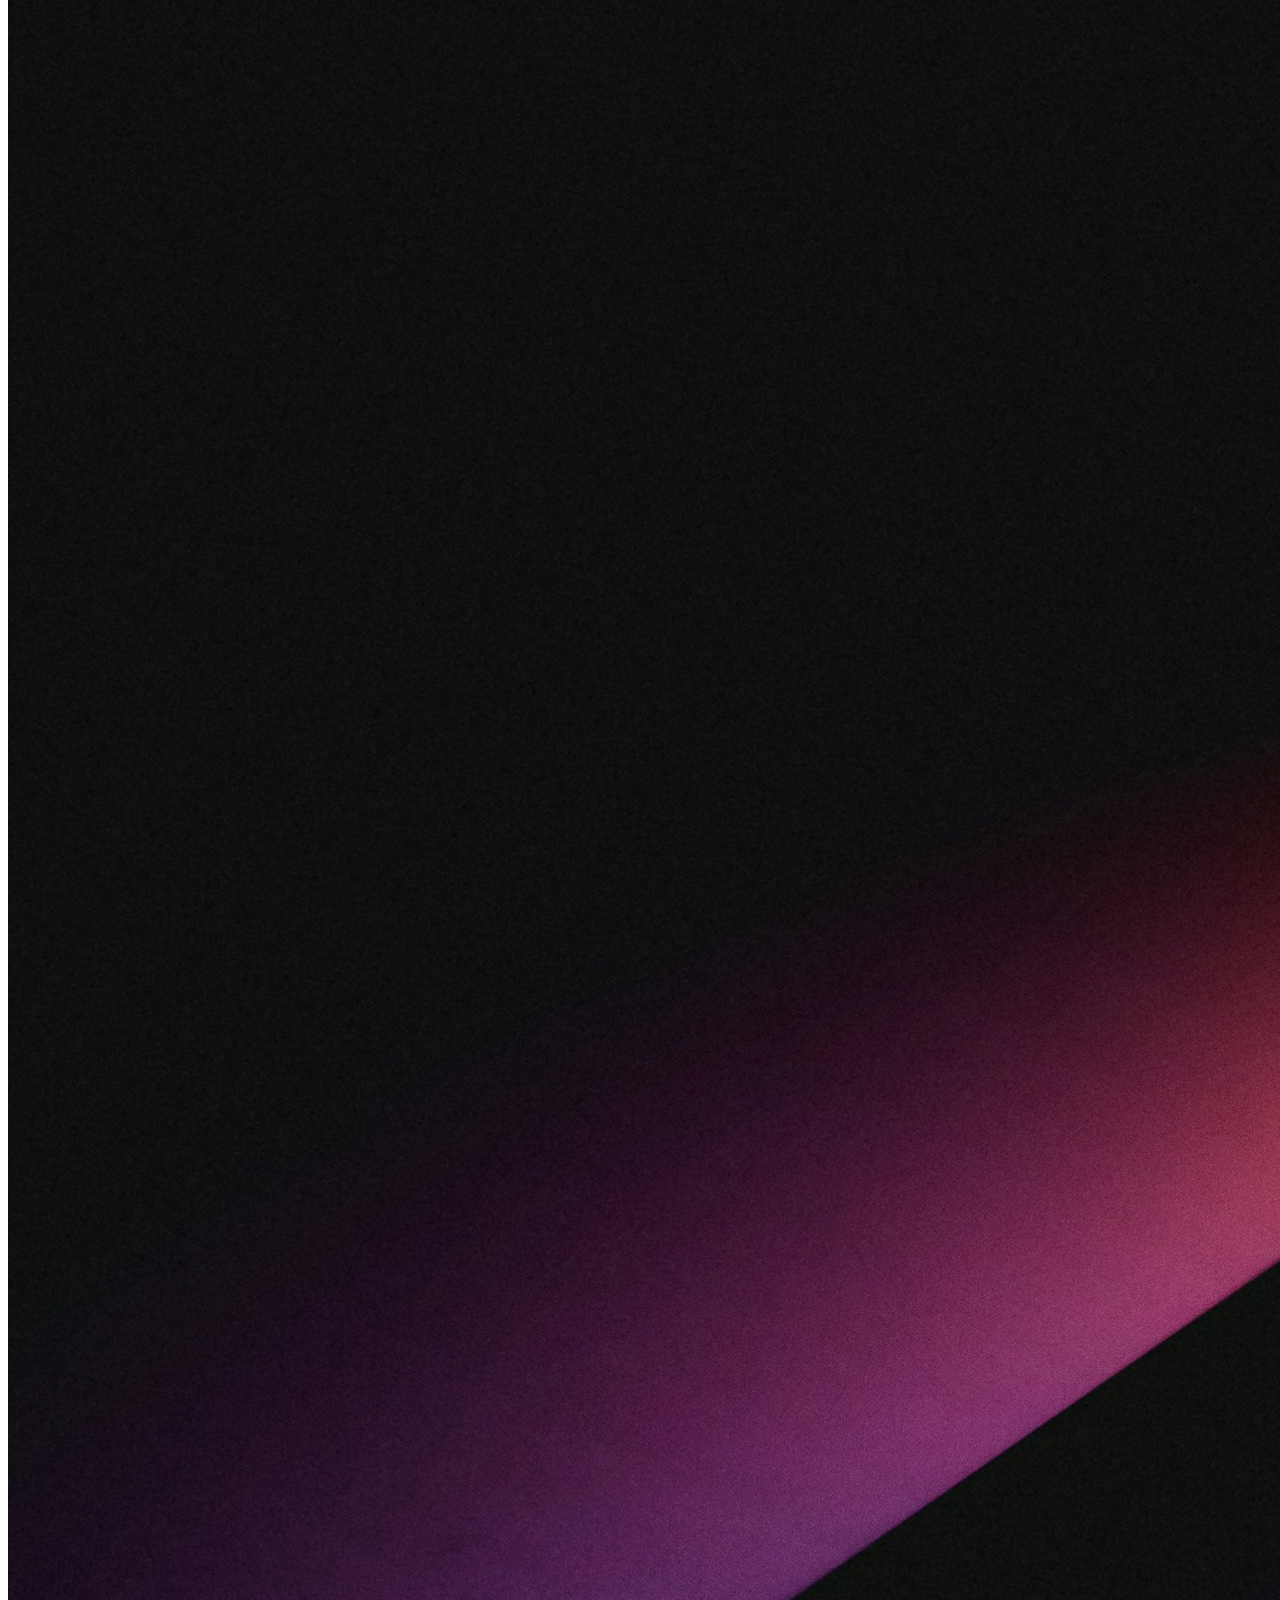
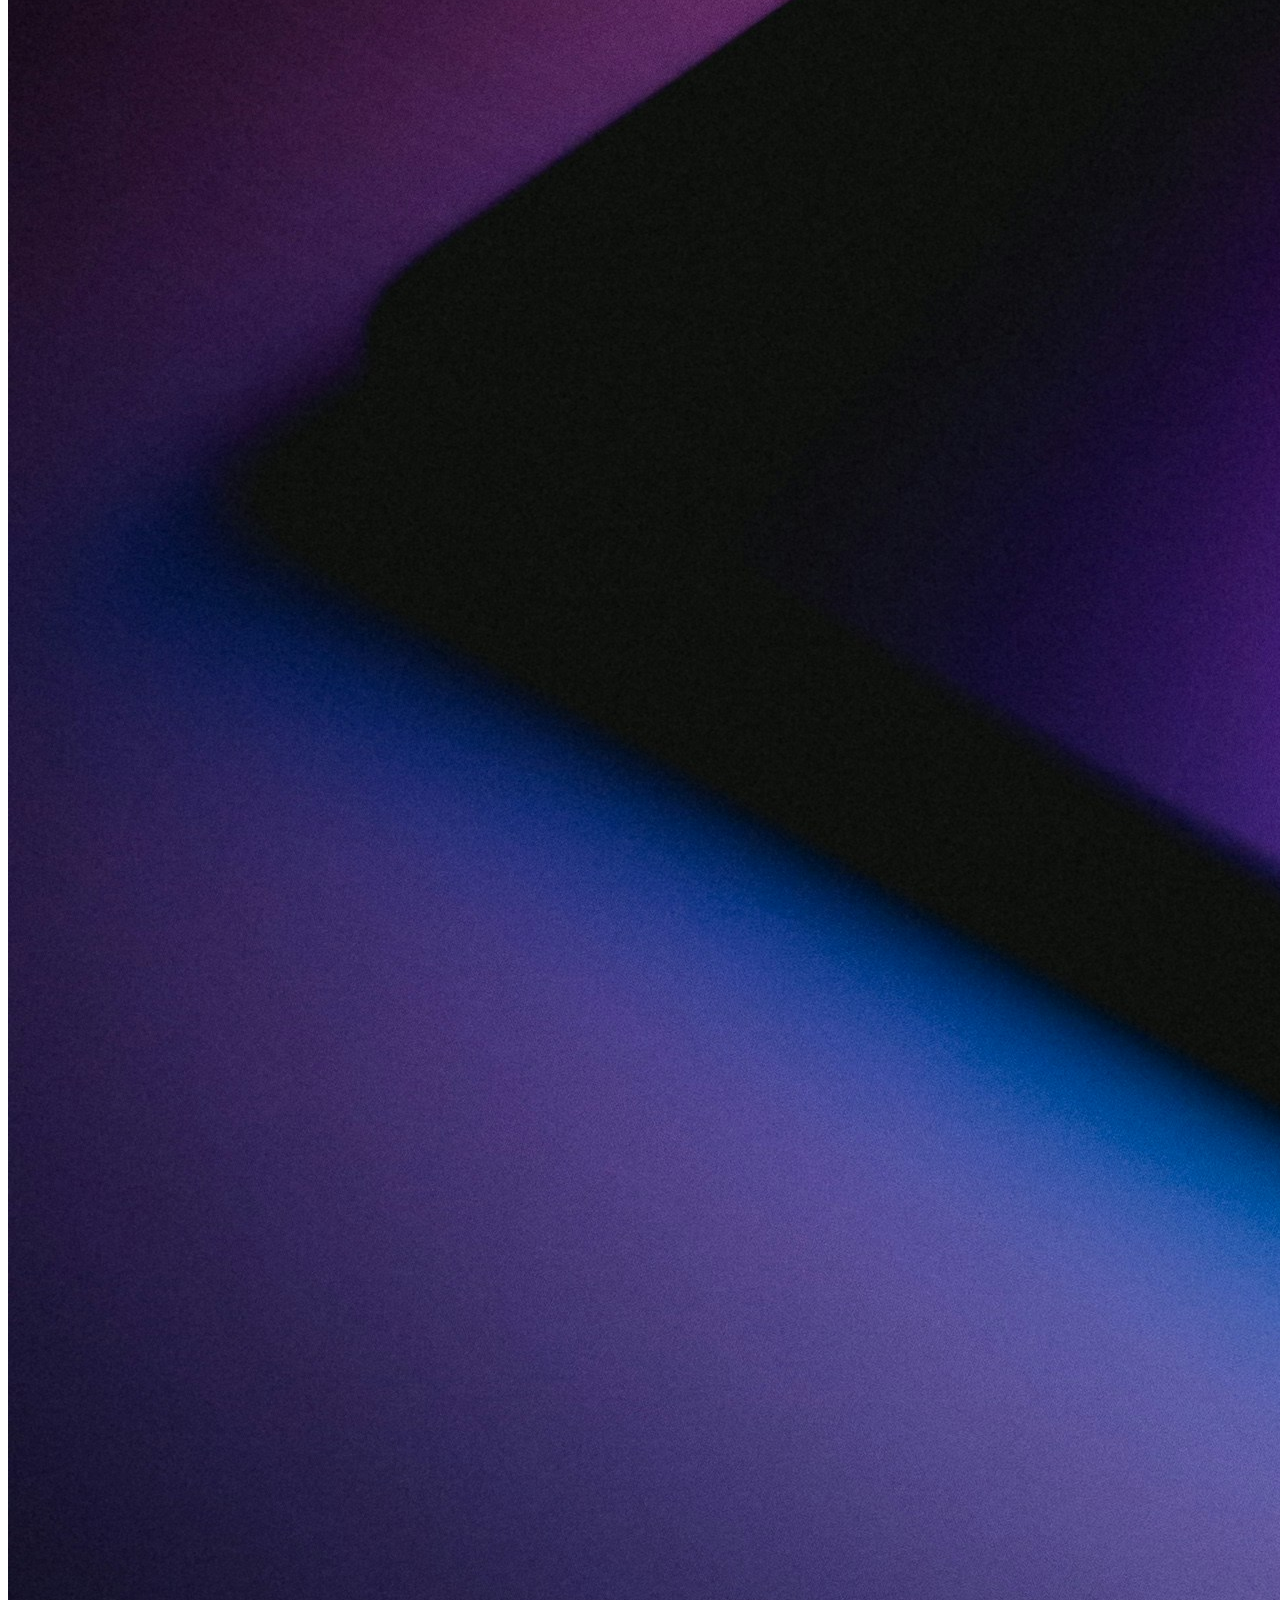
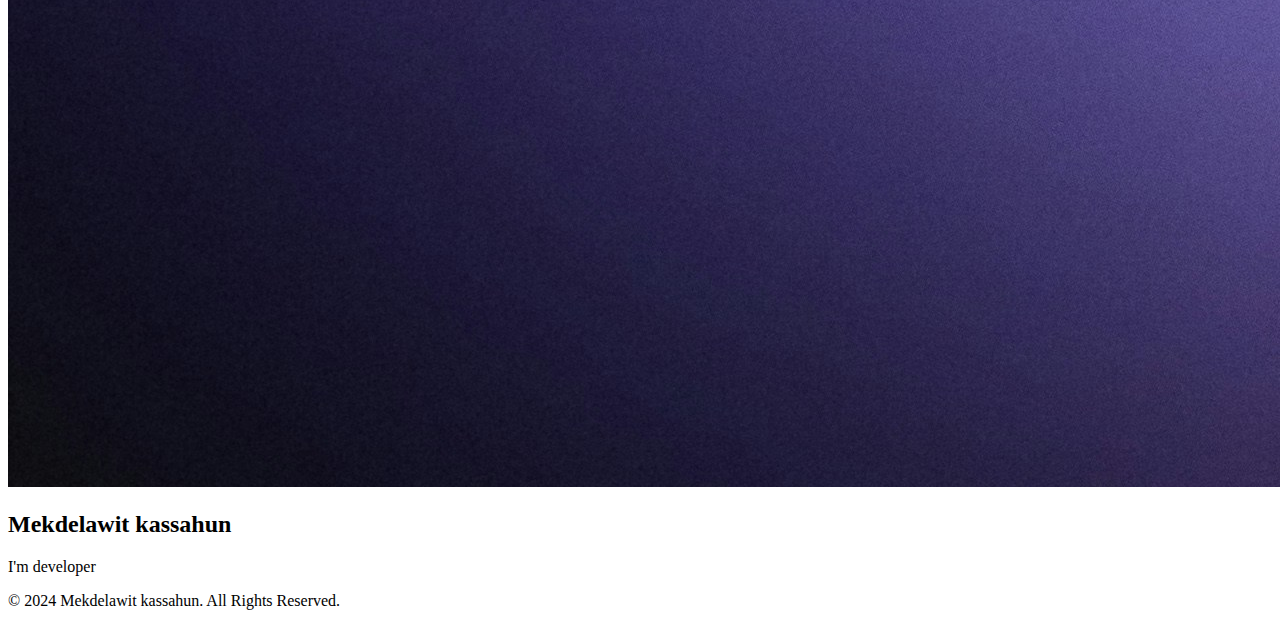
<file: src/home.html>
<!DOCTYPE html>
<html lang="en">
  <head>
    <meta charset="UTF-8" />
    <meta name="viewport" content="width=device-width, initial-scale=1.0" />

    <title>mekdelawit's portofilo</title>

    <!-- Favicons -->
    <link href="assets/img/favicon.png" rel="icon" />
    <link href="assets/img/apple-touch-icon.png" rel="apple-touch-icon" />

    <!-- Fonts -->
    <link href="https://fonts.googleapis.com" rel="preconnect" />
    <link href="https://fonts.gstatic.com" rel="preconnect" crossorigin />
    <link
      href="https://fonts.googleapis.com/css2?family=Roboto:ital,wght@0,100;0,300;0,400;0,500;0,700;0,900;1,100;1,300;1,400;1,500;1,700;1,900&family=Poppins:ital,wght@0,100;0,200;0,300;0,400;0,500;0,600;0,700;0,800;0,900;1,100;1,200;1,300;1,400;1,500;1,600;1,700;1,800;1,900&family=Raleway:ital,wght@0,100;0,200;0,300;0,400;0,500;0,600;0,700;0,800;0,900;1,100;1,200;1,300;1,400;1,500;1,600;1,700;1,800;1,900&display=swap"
      rel="stylesheet"
    />

    <!-- Font Awesome CDN -->
    <link
      href="https://cdnjs.cloudflare.com/ajax/libs/font-awesome/6.0.0-beta3/css/all.min.css"
      rel="stylesheet"
    />
  </head>

  <body>
    <header>
      <div>
        <img src="../src/images/mekd2.jpg" alt="" />
      </div>

      <a href=" ">
        <h1>Mekdelawit Kassahun</h1>
      </a>

      <div class="social-links text-center">
        <a href="https://x.com/Mekdelawit94482?t=7dlkMB_555irTnZ4sahJRQ&s=09">
          <i></i>
        </a>
        <a href="https://www.facebook.com/profile.php?id=100091727241203">
          <i></i>
        </a>
        <a
          href="https://www.instagram.com/_mekdikassahun_?igsh=MWJpOWY5c3RpOHF4NQ=="
        >
          <i></i>
        </a>
        <a
          href="https://www.linkedin.com/in/mekdelawit-kassahun-nahusenai-25361b29a?utm_source=share&utm_campaign=share_via&utm_content=profile&utm_medium=android_app"
        >
          <i></i>
        </a>
      </div>

      <nav>
        <ul>
          <li>
            <a href="./home.html"><i></i>Home</a>
          </li>
          <li>
            <a href="./about.html"><i></i> About</a>
          </li>
          <li>
            <a href="./education.html"><i></i>Education</a>
          </li>
          <li>
            <a href="./skill.html"><i></i> Skill</a>
          </li>
          <li>
            <a href="./contact.html"><i></i> Contact</a>
          </li>
        </ul>
      </nav>
    </header>

    <main class="main">
      <section>
        <img src="./images/mekd4.jpg" alt="" />

        <div>
          <h2>Mekdelawit kassahun</h2>
          <p>
            I'm
            <span>developer</span><span></span><span></span>
          </p>
        </div>
      </section>
      <footer>
        <div>
          <div>
            <p>© 2024 Mekdelawit kassahun. All Rights Reserved.</p>
          </div>
        </div>
      </footer>
    </main>
  </body>
</html>
</file>
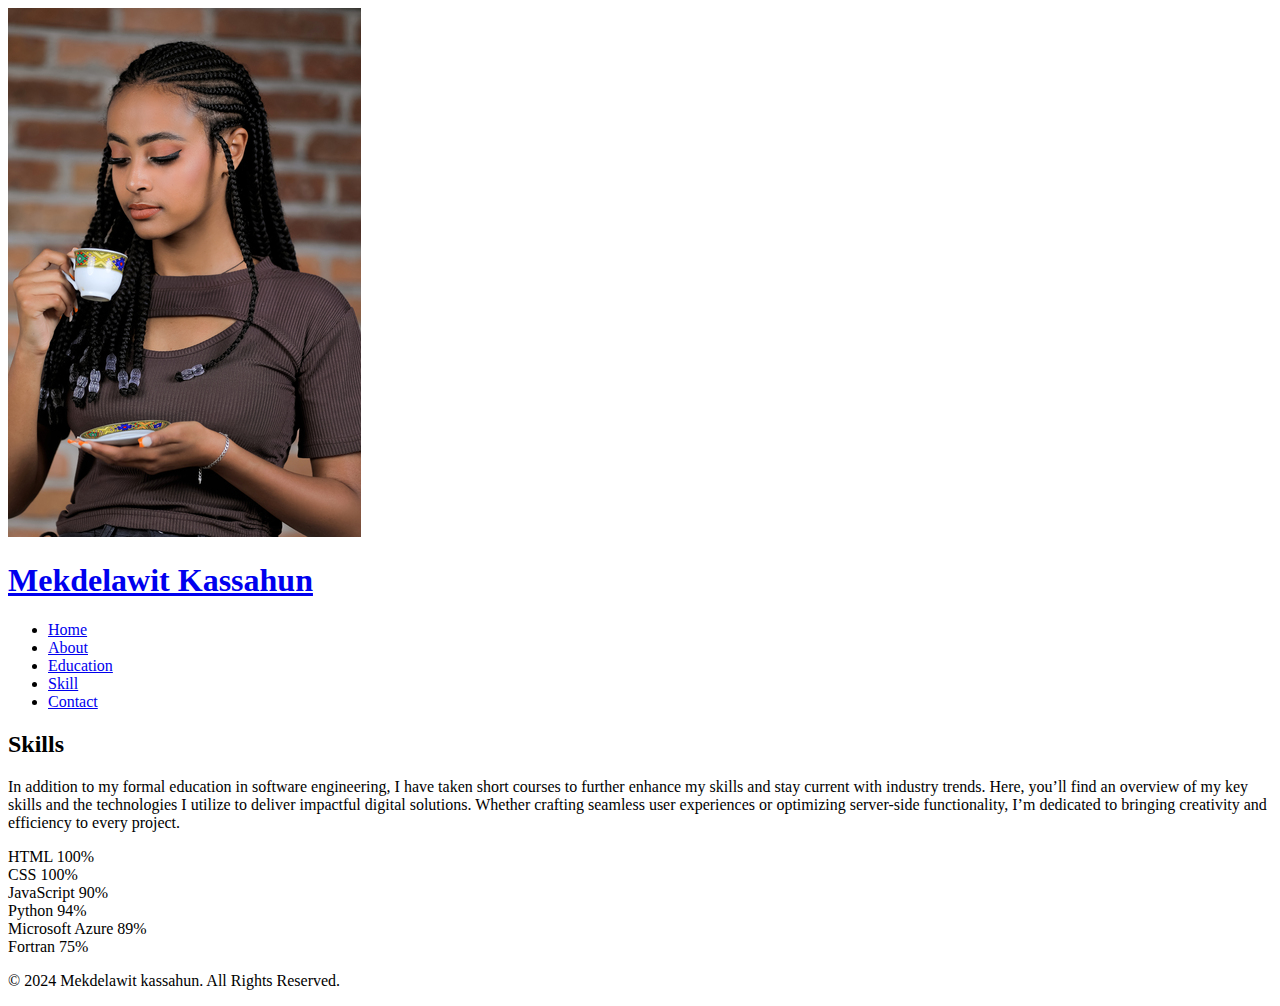
<file: src/skill.html>
<!DOCTYPE html>
<html lang="en">
  <head>
    <meta charset="UTF-8" />
    <meta name="viewport" content="width=device-width, initial-scale=1.0" />
    <title>Document</title>
    <!-- Favicons -->
    <link href="assets/img/favicon.png" rel="icon" />
    <link href="assets/img/apple-touch-icon.png" rel="apple-touch-icon" />

    <!-- Fonts -->
    <link href="https://fonts.googleapis.com" rel="preconnect" />
    <link href="https://fonts.gstatic.com" rel="preconnect" crossorigin />
    <link
      href="https://fonts.googleapis.com/css2?family=Roboto:ital,wght@0,100;0,300;0,400;0,500;0,700;0,900;1,100;1,300;1,400;1,500;1,700;1,900&family=Poppins:ital,wght@0,100;0,200;0,300;0,400;0,500;0,600;0,700;0,800;0,900;1,100;1,200;1,300;1,400;1,500;1,600;1,700;1,800;1,900&family=Raleway:ital,wght@0,100;0,200;0,300;0,400;0,500;0,600;0,700;0,800;0,900;1,100;1,200;1,300;1,400;1,500;1,600;1,700;1,800;1,900&display=swap"
      rel="stylesheet"
    />
  </head>
  <body>
    <header>
      <div>
        <img src="./images/mekd2.jpg" alt="" />
      </div>

      <a href=" ">
        <h1>Mekdelawit Kassahun</h1>
      </a>

      <div class="social-links text-center">
        <a href="https://x.com/Mekdelawit94482?t=7dlkMB_555irTnZ4sahJRQ&s=09">
          <i></i>
        </a>
        <a href="https://www.facebook.com/profile.php?id=100091727241203">
          <i></i>
        </a>
        <a
          href="https://www.instagram.com/_mekdikassahun_?igsh=MWJpOWY5c3RpOHF4NQ=="
        >
          <i></i>
        </a>
        <a
          href="https://www.linkedin.com/in/mekdelawit-kassahun-nahusenai-25361b29a?utm_source=share&utm_campaign=share_via&utm_content=profile&utm_medium=android_app"
        >
          <i></i>
        </a>
      </div>

      <nav>
        <ul>
          <li>
            <a href="./home.html"><i></i>Home</a>
          </li>
          <li>
            <a href="./about.html"><i></i> About</a>
          </li>
          <li>
            <a href="./education.html"><i></i>Education</a>
          </li>
          <li>
            <a href="./skill.html"><i></i> Skill</a>
          </li>
          <li>
            <a href="./contact.html"><i></i> Contact</a>
          </li>
        </ul>
      </nav>
    </header>
    <main class="main">
      <div>
        <h2>Skills</h2>
        <p>
          In addition to my formal education in software engineering, I have
          taken short courses to further enhance my skills and stay current with
          industry trends. Here, you’ll find an overview of my key skills and
          the technologies I utilize to deliver impactful digital solutions.
          Whether crafting seamless user experiences or optimizing server-side
          functionality, I’m dedicated to bringing creativity and efficiency to
          every project.
        </p>
      </div>

      <div>
        <div>
          <div>
            <div><span>HTML</span> <span>100%</span></div>
            <div>
              <div></div>
            </div>
          </div>

          <div><span>CSS</span> <span>100%</span></div>
          <div>
            <div></div>
          </div>

          <div><span>JavaScript</span> <span>90%</span></div>
          <div>
            <div></div>
          </div>
        </div>

        <div>
          <div><span>Python</span> <span>94%</span></div>
          <div>
            <div></div>
          </div>

          <div><span>Microsoft Azure</span> <span>89%</span></div>
          <div>
            <div></div>
          </div>

          <div><span>Fortran</span> <span>75%</span></div>
          <div>
            <div></div>
          </div>
        </div>
      </div>

      <footer>
        <div>
          <div>
            <p>© 2024 Mekdelawit kassahun. All Rights Reserved.</p>
          </div>
        </div>
      </footer>
    </main>
  </body>
</html>
</file>
<file: css/contact.css>
/* General Reset */
body,
html {
  margin: 0;
  padding: 0;
  font-family: Arial, sans-serif;
  box-sizing: border-box;
}

/* Header Styles */
header {
  display: flex;
  flex-direction: column;
  height: 100vh;
  background: linear-gradient(to bottom, #715a57, #958381, #b8adab);
  color: white;
  position: relative;
  overflow: hidden;
}

/* Sidebar Styles (Desktop Only) */
.sidebar {
  width: 20%;
  background-color: #3e2723;
  color: white;
  display: flex;
  flex-direction: column;
  align-items: center;
  padding: 20px;
  position: fixed;
  height: 100%;
  /* left: -100%; 
  transition: left 0.3s ease; */
}

.sidebar h2 {
  font-size: 1.5rem;
  margin-bottom: 5px;
}

.sidebar p {
  font-size: 1rem;
  color: #d7ccc8;
}

.sidebar-nav {
  margin-top: -30px;
}

.sidebar-nav ul {
  list-style-type: none;
  padding: 0;
  margin: 20px 0;
  width: 100%;
  text-align: center;
  margin-top: -30px;
}

.sidebar-nav a {
  text-decoration: none;
  color: white;
  font-size: 1rem;
  padding: 10px 15px;
  display: block;
  margin: 5px 0;
  border-radius: 5px;
  position: relative;
  z-index: 2;
}

.sidebar-nav a:hover {
  background-color: #5d4037;
}

.social-links {
  margin-top: auto;
  display: flex;
  gap: 7px;
}

.social-links a {
  color: white;
  font-size: 1.2rem;
  text-decoration: none;
  margin-top: -130px;
}

/* Main Content */
.main-content {
  margin-left: 25%;
  display: flex;
  flex-direction: column;
  justify-content: center;
  align-items: center;
  height: 100%;
  text-align: center;
}

.main-content h1 {
  font-size: 2rem;
  margin-bottom: 10px;
}

.main-content p {
  font-size: 1rem;
  width: 90%;
}

.main-content img {
  width: 300px;
  height: 300px;
  object-fit: cover;
  border-radius: 50%;
  margin-bottom: 20px;
}

/* Profile Card Styles */
.profile-card {
  width: auto;
  height: 450px;
  border-radius: 20px;
  overflow: hidden;
  display: flex;
  flex-direction: column;
  align-items: center;
  justify-content: flex-start;
  position: relative;
}

.profile-card .profile-image {
  width: 150px;
  height: 170px;
  border-radius: 50%;
  margin-top: 20px;
  object-fit: cover;

  box-shadow: 0 4px 15px rgba(0, 0, 0, 0.2);
}

.profile-card .name {
  font-size: 1rem;
  font-weight: bold;
  margin: 20px 0 10px;
  color: white;
  text-transform: uppercase;
}

.profile-card .title {
  font-size: 1rem;
  color: #f5e6e8;
  margin-bottom: 20px;
  text-align: center;
  margin-top: -6px;
}

.profile-card .social-links {
  display: flex;
  gap: 15px;
  margin-top: auto;
  margin-bottom: 20px;
}

.profile-card .social-links a {
  width: 40px;
  height: 40px;
  border-radius: 50%;
  display: flex;
  align-items: center;
  justify-content: center;
  color: white;
  font-size: 1.5rem;
  text-decoration: none;
  box-shadow: 0 4px 10px rgba(0, 0, 0, 0.2);
  transition: background 0.3s ease, color 0.3s ease, transform 0.2s ease;
}

.profile-card .social-links a:hover {
  background: #8d6e63;
  color: white;
  transform: scale(1.1);
}

.image-container {
  display: flex;
  gap: 10px;
  /* Add space between the images */
}

.image-container img {
  width: 300px;
  /* Adjust width as needed */
  height: 200px;
  /* Maintain aspect ratio */
  border-radius: 0%;
}

.main-content {
  display: flex;
  justify-content: center;
  align-items: flex-start;
  margin-top: 50px;
}

.contact-container {
  display: flex;
  gap: 20px;
  /* Space between the two sections */
  width: 90%;
  max-width: 1200px;
  height: 400px;
  margin-left: 50px;
}

.contact-page,
.contact-form {
  flex: 1;
  /* Equal width for both sections */
  padding: 20px;
  box-shadow: 0 4px 8px rgba(0, 0, 0, 0.1);
  border-radius: 8px;
  background-color: #3e2723;
}

.contact-page h2 {
  margin-bottom: 20px;
}

.icon {
  display: flex;
  align-items: center;
  gap: 15px;
}

.icon i {
  font-size: 40px;
  color: #fff;
  /* White icons */
}

.icon .label {
  font-size: 18px;
  font-weight: bold;
  margin: 30px;
  color: #fff;
}

.icon p {
  margin: 0;
  font-size: 16px;
  color: #fff;
}

.icon div p:first-child {
  margin-bottom: 5px;
}

.icon div {
  display: flex;
  flex-direction: column;
}

.contact-form form {
  display: flex;
  flex-direction: column;
}

.form-group {
  display: flex;
  gap: 10px;
  margin-bottom: 10px;
}

.form-group input {
  flex: 1;
  width: 90%;
}

input,
textarea,
button {
  width: 90%;
  padding: 10px;
  margin-bottom: 10px;
  border: 1px solid white;
  border-radius: 4px;
}

button {
  color: #3e2723;
  /* This will still apply to the text color */
  border: 2px solid white;
  /* Change the border color to white */
  cursor: pointer;
}
footer {
  background-color: #3e2723;
  text-align: center;
  color: white;
}

/* Mobile View */
@media (max-width: 768px) {
  .sidebar {
    display: none;
  }

  .main-content {
    display: flex;
    /* Use Flexbox for layout */
    justify-content: space-between;
    align-items: flex-start;
    padding: 20px;
    max-width: 1200px;
    margin-top: 50px;
  }

  header {
    display: flex;
    flex-direction: column;
    justify-content: center;
    align-items: center;
  }

  .main-content img {
    width: 200px;
    height: 200px;
    margin-bottom: 10px;
  }

  .main-content h1 {
    font-size: 2rem;
  }

  .main-content p {
    font-size: 1rem;
  }

  .menu-icon {
    display: block;
    /* Show the icon on mobile */
    position: absolute;
    top: 20px;
    /* Position it 20px from the top */
    right: 20px;
    /* Position it 20px from the right */
    font-size: 1.5rem;
    /* Icon size */
    color: white;
    /* Icon color */
    cursor: pointer;
    /* Change cursor to pointer on hover */
    z-index: 1000;
    /* Ensure it's on top of other elements */
  }

  .sidebar.active {
    display: block;
    height: auto;
    margin-top: -190px;
    margin-right: -190px;
    background-color: rgba(0, 0, 0, 0.5);
    /* Transparent background */
  }

  .sidebar .profile-card,
  .sidebar .social-links {
    display: none;
    /* Hide the profile and social links in mobile view */
  }

  .sidebar-nav {
    display: block;
    /* Only show the navigation links */
  }
}

.main-content h2 {
  position: absolute;
  top: 5px;
  /* Distance from the top */
  left: 20px;
  /* Distance from the left */
  font-size: 1.5rem;
  /* Adjust the font size as needed */
  font-weight: bold;
  /* Make the header text bold */
  color: white;
  /* Set the text color */
  z-index: 10;
  /* Ensure the text is above other content */
}

body,
html {
  margin: 0;
  padding: 0;
  font-family: Arial, sans-serif;
  box-sizing: border-box;
  overflow-y: auto;
  /* Allow vertical scrolling */
  height: 100%;
  /* Ensure the body covers full height */
}

/* Mobile View */
@media (max-width: 768px) {
  .sidebar {
    display: none;
  }

  .main-content {
    display: flex;
    flex-direction: column;
    justify-content: center;
    align-items: center;
    width: 100%;
    margin-left: 0;
    max-width: 760px;
    margin-top: 50px;
    overflow-y: auto;
    /* Allow scrolling within the main content */
    height: 100%;
    /* Allow the content to fill the height */
  }

  .contact-container {
    flex-direction: column;
    /* Stack the sections vertically */
    gap: 20px;
    /* Add space between the sections */
    width: 100%;
    /* Full width for mobile */
    max-height: 100%;
    /* Ensure it doesn't overflow the screen */
  }

  .contact-page,
  .contact-form {
    flex: none;
    /* Prevent equal height for stacked sections */
    width: 100%;
    /* Full width for mobile */
    margin: 0;
    /* Remove side margins */
  }

  /* To make the whole body scrollable */
  body {
    overflow-y: auto;
    /* Ensure the entire page is scrollable */
    height: 100%;
  }
}

.main-content h2 {
  position: absolute;
  top: 5px;
  /* Distance from the top */
  left: 20px;
  /* Distance from the left */
  font-size: 1.5rem;
  /* Adjust the font size as needed */
  font-weight: bold;
  /* Make the header text bold */
  color: white;
  /* Set the text color */
  z-index: 10;
  /* Ensure the text is above other content */
}

/* Desktop View */
@media (min-width: 768px) {
  .main-content h2 {
    position: absolute;
    top: 5px;
    /* Distance from the top */
    left: 370px;
    /* Distance from the left */
    font-size: 2rem;
    /* Larger text size for desktop */
    font-weight: bold;
    color: white;
    z-index: 10;
  }
}
</file>
<file: css/education.css>
/* General Reset */
body,
html {
  margin: 0;
  padding: 0;
  font-family: Arial, sans-serif;
  box-sizing: border-box;
  height: 100%;
}

/* Header Styles */
header {
  display: flex;
  flex-direction: row;
  height: auto;
  background: linear-gradient(to bottom, #715a57, #958381, #b8adab);
  color: white;
  position: relative;
  overflow: scroll;
}

/* Sidebar Styles (Desktop Only) */
.sidebar {
  width: 20%;
  background-color: #3e2723;
  color: white;
  display: flex;
  flex-direction: column;
  align-items: center;
  padding: 20px;
  position: fixed;
  height: 100%;
}

.sidebar h2 {
  font-size: 1.5rem;
  margin-bottom: 5px;
}

.sidebar p {
  font-size: 1rem;
  color: #d7ccc8;
}
.sidebar-nav {
  margin-top: -30px;
}
.sidebar-nav ul {
  list-style-type: none;
  padding: 0;
  margin: 20px 0;
  width: 100%;
  text-align: center;
  margin-top: -30px;
}

.sidebar-nav a {
  text-decoration: none;
  color: white;
  font-size: 1rem;
  padding: 10px 15px;
  display: block;
  margin: 5px 0;
  border-radius: 5px;
  position: relative;
  z-index: 2;
}

.sidebar-nav a:hover {
  background-color: #5d4037;
}

.social-links {
  margin-top: auto;
  display: flex;
  gap: 7px;
}

.social-links a {
  color: white;
  font-size: 1.2rem;
  text-decoration: none;
  margin-top: -130px;
}

/* Profile Card Styles */
.profile-card {
  width: auto;
  height: 450px;
  border-radius: 20px;
  overflow: hidden;
  display: flex;
  flex-direction: column;
  align-items: center;
  justify-content: flex-start;
  position: relative;
}

.profile-card .profile-image {
  width: 150px;
  height: 170px;
  border-radius: 50%;
  margin-top: 20px;
  object-fit: cover;

  box-shadow: 0 4px 15px rgba(0, 0, 0, 0.2);
}

.profile-card .name {
  font-size: 1rem;
  font-weight: bold;
  margin: 20px 0 10px;
  color: white;
  text-transform: uppercase;
}

.profile-card .title {
  font-size: 1rem;
  color: #f5e6e8;
  margin-bottom: 20px;
  text-align: center;
  margin-top: -6px;
}

.profile-card .social-links {
  display: flex;
  gap: 15px;
  margin-top: auto;
  margin-bottom: 20px;
}

.profile-card .social-links a {
  width: 40px;
  height: 40px;
  border-radius: 50%;
  display: flex;
  align-items: center;
  justify-content: center;
  color: white;
  font-size: 1.5rem;
  text-decoration: none;
  box-shadow: 0 4px 10px rgba(0, 0, 0, 0.2);
  transition: background 0.3s ease, color 0.3s ease, transform 0.2s ease;
}

.profile-card .social-links a:hover {
  background: #8d6e63;
  color: white;
  transform: scale(1.1);
}

/* Main Content Styling */
.main-content {
  padding: 20px;
  width: 100%;
  margin: 0 auto;
  text-align: center;
  height: auto;
  flex: 1;
}

.main-content h2 {
  font-size: 32px;
  margin-top: 0;
  color: #ffffff;
  margin-left: 10px; /* Reset the negative margin */
  text-align: left; /* Ensure text aligns to the left */
}

.education-page {
  display: grid;
  grid-template-columns: repeat(
    auto-fit,
    minmax(250px, 1fr)
  ); /* Responsive grid */
  gap: 15px;
  justify-content: start; /* Align items to the start by default */
  max-width: 600px; /* Set a maximum width for the block */
  margin-left: 400px; /* Move the entire block to the right */
}

.education-card {
  background-color: #3e2723;
  border-radius: 8px;
  padding: 15px;
  font-size: 0.5rem; /* Reduce overall font size */
  box-shadow: 0 3px 6px rgba(0, 0, 0, 0.2);
  transition: transform 0.3s ease, box-shadow 0.3s ease;
  text-align: center; /* Align content in the center */
}

.education-card:hover {
  transform: scale(1.03);
  box-shadow: 0 5px 10px rgba(0, 0, 0, 0.3);
}

.education-card h3 {
  font-size: 1.2rem;
  margin-bottom: 10px;
  color: white; /* Highlight color */
}

.education-card p {
  font-size: 0.6rem;
  line-height: 1.5;
  color: #e0e0e0;
  width: 80%;
}

.education-summary {
  text-align: center;
  font-size: 1rem;
  margin-top: 20px;
  /* padding: 10px; */
  margin-left: 320px;
  color: #ffffff;
}

/* Mobile View */
@media (max-width: 768px) {
  .sidebar {
    display: none;
  }

  .main-content {
    padding: 10px; /* Reduced padding for mobile */
  }

  .main-content h2 {
    font-size: 28px; /* Adjust font size for mobile */
    margin-top: 0; /* Remove any top margin */
    margin-left: 0; /* Remove left margin */
    text-align: left; /* Ensure the text aligns to the left */
    width: 100%; /* Ensure it doesn't exceed container width */
  }

  .education-page {
    display: grid;
    grid-template-columns: 1fr; /* One item per row */
    gap: 15px; /* Space between items */
    justify-content: center; /* Center the content */
    max-width: 90%; /* Set a maximum width for the grid */
    margin: 0 auto; /* Center the grid on the page */
  }

  .education-card {
    background-color: #3e2723;
    border-radius: 8px;
    padding: 15px;
    font-size: 0.9rem;
    box-shadow: 0 3px 6px rgba(0, 0, 0, 0.2);
    transition: transform 0.3s ease, box-shadow 0.3s ease;
    text-align: center;
    width: 100%; /* Ensure it takes the full width of the container */
    margin-top: 30px;
  }

  .education-card:hover {
    transform: scale(1.03);
    box-shadow: 0 5px 10px rgba(0, 0, 0, 0.3);
  }

  .education-card h3 {
    font-size: 1rem;
    margin-bottom: 10px;
    color: white;
  }

  .education-card p {
    font-size: 0.8rem;
    line-height: 1.5;
    color: #e0e0e0;
  }

  .education-summary {
    text-align: center;
    font-size: 0.9rem;
    margin-top: 20px;
    padding: 10px;
    color: #ffffff;
    idth: 100%; /* Ensure it takes the full width */
    box-sizing: border-box; /* Include padding in width calculation */
    margin-left: 0; /* Remove any left margin */
    margin-right: 0; /* Remove any right margin */
  }

  .menu-icon {
    display: block;
    position: absolute;
    top: 20px;
    right: 5px;
    font-size: 1.5rem;
    color: white;
    cursor: pointer;
    z-index: 1000;
  }

  header {
    display: flex;
    flex-direction: column;
    justify-content: center;
    align-items: center;
  }

  .menu-icon {
    display: block; /* Show the icon on mobile */
    position: absolute;
    top: 20px; /* Position it 20px from the top */
    right: 5px; /* Position it 20px from the right */
    font-size: 1.5rem; /* Icon size */
    color: white; /* Icon color */
    cursor: pointer; /* Change cursor to pointer on hover */
    z-index: 1000; /* Ensure it's on top of other elements */
  }

  .sidebar.active {
    display: block;
    height: auto;
    margin-top: -190px;
    margin-right: -190px;
    background-color: rgba(0, 0, 0, 0.5); /* Transparent background */
  }

  .sidebar .profile-card,
  .sidebar .social-links {
    display: none; /* Hide the profile and social links in mobile view */
  }

  .sidebar-nav {
    display: block; /* Only show the navigation links */
  }
}

/* Tablet View */
@media (min-width: 768px) and (max-width: 1024px) {
  .sidebar {
    display: none;
  }

  .sidebar.active {
    display: block;
    height: auto;
    margin: 0 auto;
    background-color: rgba(0, 0, 0, 0.5); /* Transparent background */
    position: absolute;
    top: 0;
    right: 0;
  }

  .sidebar .profile-card,
  .sidebar .social-links {
    display: none; /* Hide the profile and social links in mobile view */
  }

  .sidebar-nav {
    display: block; /* Only show the navigation links */
  }

  .main-content h2 {
    font-size: 32px;
    margin-top: -10px;
    color: #ffffff;
    margin-left: 10px; /* Reset the negative margin */

    text-align: left; /* Ensure text aligns to the left */
  }

  .education-page {
    display: grid;
    grid-template-columns: repeat(3, 1fr); /* 3 items in one row */
    gap: 15px; /* Space between grid items */
    justify-content: center; /* Center the content */
    max-width: 900px; /* Set a maximum width for the grid */
    margin: 0 auto; /* Center the grid on the page */
  }

  .education-card {
    background-color: #3e2723;
    border-radius: 8px;
    padding: 15px;
    font-size: 0.9rem;
    box-shadow: 0 3px 6px rgba(0, 0, 0, 0.2);
    transition: transform 0.3s ease, box-shadow 0.3s ease;
    text-align: center;
  }

  .education-card:hover {
    transform: scale(1.03);
    box-shadow: 0 5px 10px rgba(0, 0, 0, 0.3);
  }

  .education-card h3 {
    font-size: 1.2rem;
    margin-bottom: 10px;
    color: white;
  }

  .education-card p {
    font-size: 0.9rem;
    line-height: 1.5;
    color: #e0e0e0;
  }
  .education-summary {
    text-align: center;
    font-size: 1rem;
    margin-top: 20px;
    padding: 10px;
    color: #ffffff;
  }

  .menu-icon {
    display: block;
    position: absolute;
    top: 20px;
    right: 5px;
    font-size: 1.5rem;
    color: white;
    cursor: pointer;
    z-index: 1000;
  }
}
</file>
<file: css/skills.css>
/* General Reset */
body,
html {
  margin: 0;
  padding: 0;
  font-family: Arial, sans-serif;
  box-sizing: border-box;
}

/* Header Styles */
header {
  display: flex;
  flex-direction: column;
  height: 100vh;
  background: linear-gradient(to bottom, #715a57, #958381, #b8adab);
  color: white;
  position: relative;
  overflow: scroll;
}

/* Sidebar Styles (Desktop Only) */
.sidebar {
  width: 20%;
  background-color: #3e2723;
  color: white;
  display: flex;
  flex-direction: column;
  align-items: center;
  padding: 20px;
  position: fixed;
  height: 100%;
  /* left: -100%; 
  transition: left 0.3s ease; */
}

.sidebar h2 {
  font-size: 1.5rem;
  margin-bottom: 5px;
}

.sidebar p {
  font-size: 1rem;
  color: #d7ccc8;
}
.sidebar-nav {
  margin-top: -30px;
}
.sidebar-nav ul {
  list-style-type: none;
  padding: 0;
  margin: 20px 0;
  width: 100%;
  text-align: center;
  margin-top: -30px;
}

.sidebar-nav a {
  text-decoration: none;
  color: white;
  font-size: 1rem;
  padding: 10px 15px;
  display: block;
  margin: 5px 0;
  border-radius: 5px;
  position: relative;
  z-index: 2;
}

.sidebar-nav a:hover {
  background-color: #5d4037;
}

.social-links {
  margin-top: auto;
  display: flex;
  gap: 7px;
}

.social-links a {
  color: white;
  font-size: 1.2rem;
  text-decoration: none;
  margin-top: -130px;
}

/* Main Content Styling */
.main-content {
  padding: 20px;
  width: 100%;
  margin: 0 auto;
  text-align: center;
}

.main-content h2 {
  font-size: 32px;
  margin-top: -20px;
  color: #ffffff;
  margin-left: 400px; /* Reset the negative margin */
  text-align: left; /* Ensure text aligns to the left */
}

.skills-page {
  padding: 20px;
  max-width: 600px; /* Reduced width */
  margin: 0 auto;
  position: relative; /* Allow positioning */
  left: 20%; /* Move the section to the right */
  text-align: left; /* Ensure text alignment */
}
.skil-p {
  width: 50%;
  margin-left: 450px;
  text-align: start;
}

.skills-container {
  display: flex;
  justify-content: space-between; /* Space between the two columns */
  padding: 20px;
  height: 250px;
  margin: 0 auto;
  border: 3px solid white;
  width: 510px;
}

.skills-column {
  flex: 2; /* Each column takes equal width */
  margin: 0 10px; /* Add some space between columns */
}

.skill {
  margin-bottom: 40px; /* Add spacing between each skill */
  margin-top: 40px;
}

.skill-bar {
  background-color: black;
  height: 10px;
  border-radius: 5px;
  overflow: hidden;
  margin-top: 5px;
}

.skill-progress {
  height: 100%;
  background-color: whitesmoke; /* Change to your desired color */
  border-radius: 5px;
}
/* Profile Card Styles */
.profile-card {
  width: auto;
  height: 450px;
  border-radius: 20px;
  overflow: hidden;
  display: flex;
  flex-direction: column;
  align-items: center;
  justify-content: flex-start;
  position: relative;
}

.profile-card .profile-image {
  width: 150px;
  height: 170px;
  border-radius: 50%;
  margin-top: 20px;
  object-fit: cover;

  box-shadow: 0 4px 15px rgba(0, 0, 0, 0.2);
}

.profile-card .name {
  font-size: 1rem;
  font-weight: bold;
  margin: 20px 0 10px;
  color: white;
  text-transform: uppercase;
}

.profile-card .title {
  font-size: 1rem;
  color: #f5e6e8;
  margin-bottom: 20px;
  text-align: center;
  margin-top: -6px;
}

.profile-card .social-links {
  display: flex;
  gap: 15px;
  margin-top: auto;
  margin-bottom: 20px;
}

.profile-card .social-links a {
  width: 40px;
  height: 40px;
  border-radius: 50%;
  display: flex;
  align-items: center;
  justify-content: center;
  color: white;
  font-size: 1.5rem;
  text-decoration: none;
  box-shadow: 0 4px 10px rgba(0, 0, 0, 0.2);
  transition: background 0.3s ease, color 0.3s ease, transform 0.2s ease;
}

.profile-card .social-links a:hover {
  background: #8d6e63;
  color: white;
  transform: scale(1.1);
}

/* Mobile View */
@media (max-width: 768px) {
  .sidebar {
    display: none;
  }

  .main-content {
    padding: 10px; /* Reduced padding for mobile */
  }

  .main-content h2 {
    font-size: 28px; /* Adjust font size for mobile */
    margin-top: 0; /* Remove any top margin */
    margin-left: 0; /* Remove left margin */
    position: absolute; /* Use absolute positioning */
    top: 0; /* Position it at the top */
    left: 0; /* Align it to the left */
    text-align: left; /* Ensure the text aligns to the left */
    width: 100%; /* Ensure it doesn't exceed container width */
  }

  .skills-container {
    display: flex;
    justify-content: space-between; /* Space between the two columns */
    padding: 20px;
    height: 250px;
    margin: 0 auto;
    border: 3px solid white;
    width: auto;
  }

  .skil-p {
    margin-top: 40px;
    width: 90%;
    margin-left: 0;
  }

  .menu-icon {
    display: block;
    position: absolute;
    top: 20px;
    right: 5px;
    font-size: 1.5rem;
    color: white;
    cursor: pointer;
    z-index: 1000;
  }

  header {
    display: flex;
    flex-direction: column;
    justify-content: center;
    align-items: center;
  }

  .menu-icon {
    display: block; /* Show the icon on mobile */
    position: absolute;
    top: 20px; /* Position it 20px from the top */
    right: 5px; /* Position it 20px from the right */
    font-size: 1.5rem; /* Icon size */
    color: white; /* Icon color */
    cursor: pointer; /* Change cursor to pointer on hover */
    z-index: 1000; /* Ensure it's on top of other elements */
  }

  .sidebar.active {
    display: block;
    height: auto;
    margin-top: -190px;
    margin-right: -190px;
    background-color: rgba(0, 0, 0, 0.5); /* Transparent background */
  }

  .sidebar .profile-card,
  .sidebar .social-links {
    display: none; /* Hide the profile and social links in mobile view */
  }

  .sidebar-nav {
    display: block; /* Only show the navigation links */
  }
}

/* Tablet View */
@media (min-width: 768px) and (max-width: 1024px) {
  .sidebar {
    display: none;
  }

  .sidebar.active {
    display: block;
    height: auto;
    margin: 0 auto;
    background-color: rgba(0, 0, 0, 0.5); /* Transparent background */
    position: absolute;
    top: 0;
    right: 0;
  }

  .sidebar .profile-card,
  .sidebar .social-links {
    display: none; /* Hide the profile and social links in mobile view */
  }

  .sidebar-nav {
    display: block; /* Only show the navigation links */
  }

  .main-content h2 {
    font-size: 32px;
    margin-top: -10px;
    color: #ffffff;
    margin-left: 10px; /* Reset the negative margin */

    text-align: left; /* Ensure text aligns to the left */
  }

  .skil-p {
    width: 90%;
    margin-left: 0;
  }

  .menu-icon {
    display: block;
    position: absolute;
    top: 20px;
    right: 5px;
    font-size: 1.5rem;
    color: white;
    cursor: pointer;
    z-index: 1000;
  }
}
</file>
